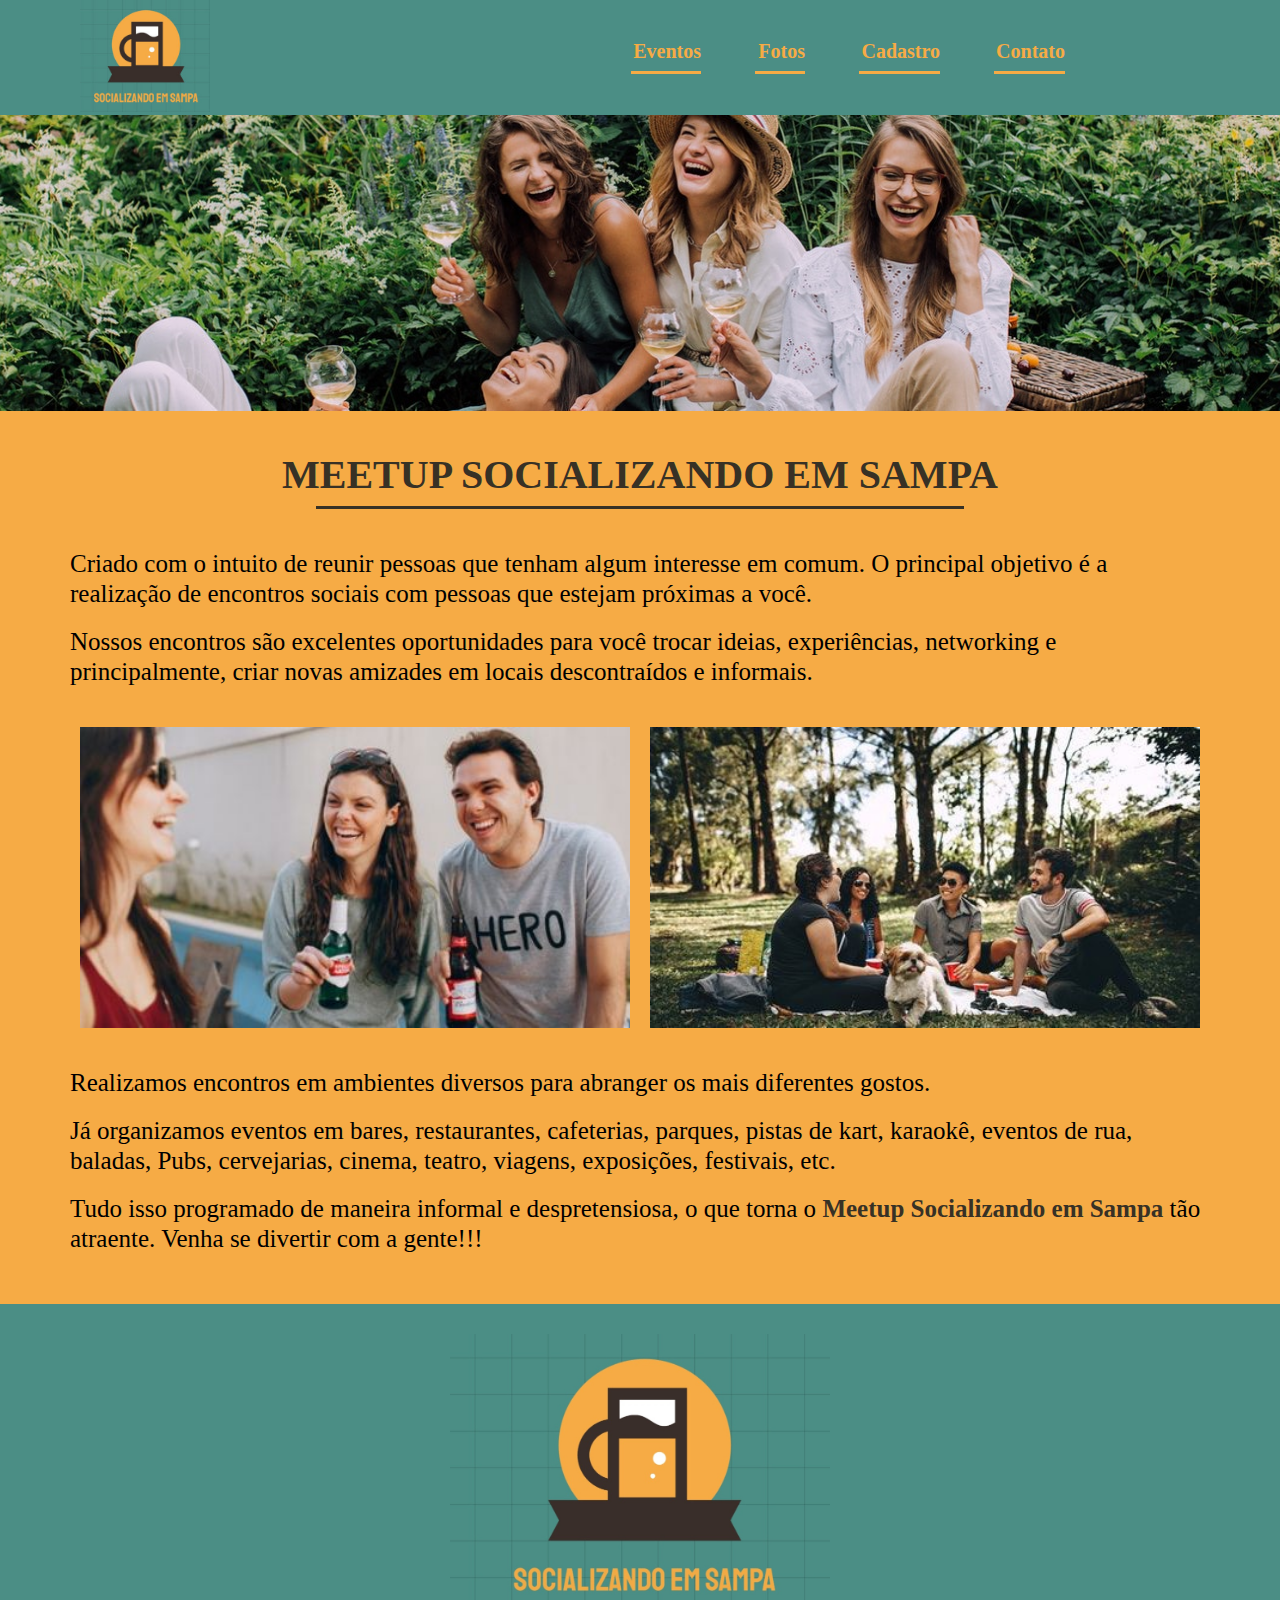
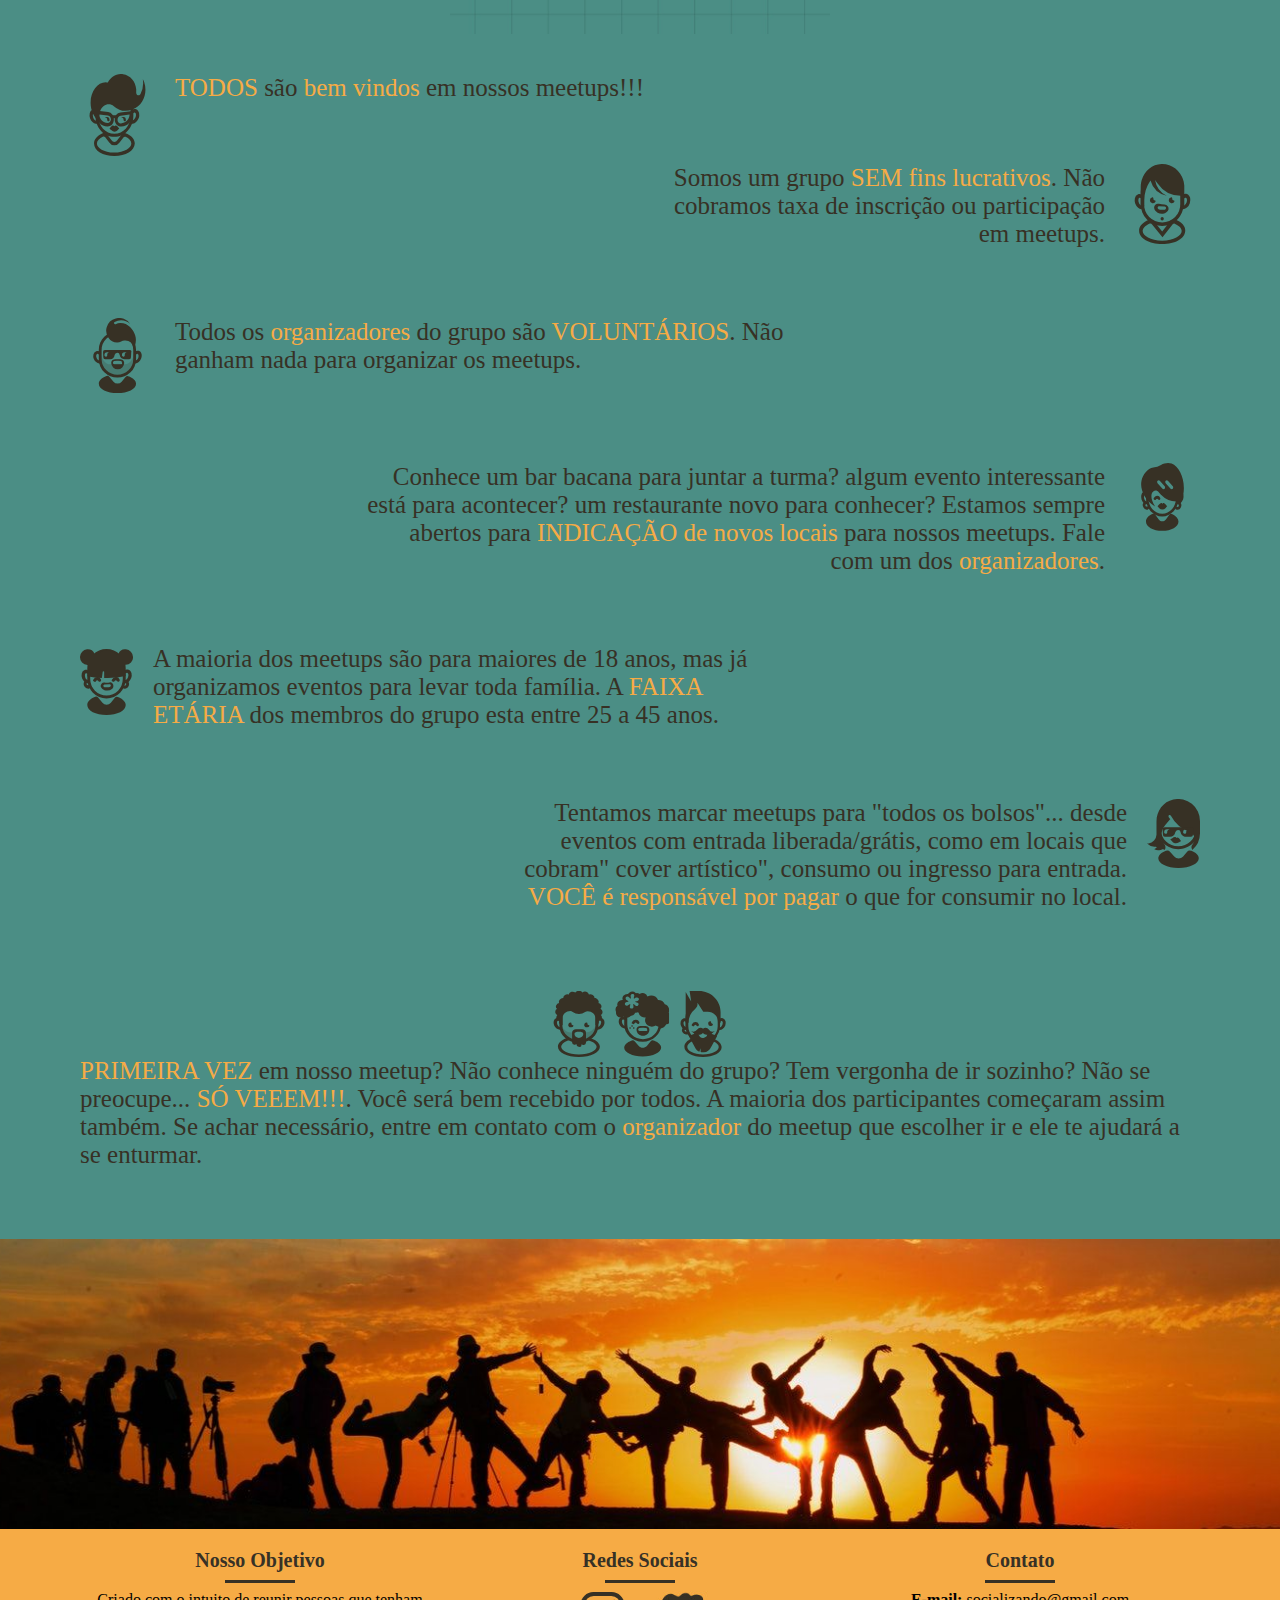
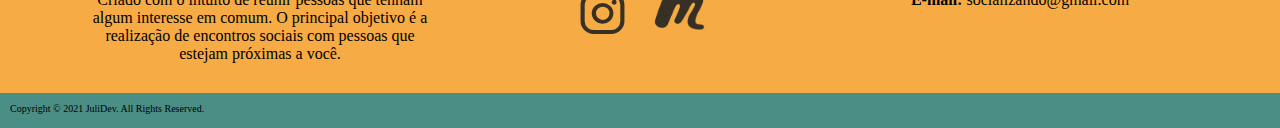
<file: index.html>
<!DOCTYPE html>
<html lang="pt-br">
<head>
    <meta charset="UTF-8">
    <meta http-equiv="X-UA-Compatible" content="IE=edge">
    <meta name="viewport" content="width=device-width, initial-scale=1.0">
    <meta name="description" content="Grupo social para novas amizades, encontros, passeios, novos amigos, networking e diversão em São Paulo para quem não tem companhia">
    <meta property="og:type" content="website"/>
    <meta property="og:title" content="Grupo social para novas amizades, encontros, passeios, networking e diversão em São Paulo."/>
    <meta property="og:description" content="Grupo social para novas amizades, encontros, passeios, networking e diversão em São Paulo."/>
    <meta property="og:url" content="https://julidevgithub.github.io/socializando/"/>
    <meta property="og:image" content="https://julidevgithub.github.io/socializando/img/logo-raw.jpg"/>
    <meta http-equiv="X-UA-Compatible" content="IE=edge">
    <meta name="viewport" content="width=device-width, initial-scale=1.0">

    <title>Meetup Socializando em Sampa</title>

    <link rel="shortcut icon" href="img/favicon.ico" type="image/x-icon">
    <link type="text/css" rel="stylesheet" href= "normalize.css">
    <link type="text/css" rel="stylesheet" href= "reset.css">    
    <link type="text/css" rel="stylesheet" href= "grid.css">
    <link type="text/css" rel="stylesheet" href= "style.css">
    <link type="text/css" rel="stylesheet" href= "responsivo.css"><!--vir por ultimo-->

    <script>document.documentElement.classList.add("js");</script> <!--JAVASCRIPT-->
</head>

<body>
<!--HEAD---->
    <header class="header"> <!--cabeçalho-->   
        <div class="container">            
            <img src="img/logosocial.svg" alt="logo socializando" class="logosocial grid-3">
            <nav class="menu grid-9">      
                <ul> 
                    <li><a href="eventos.html" class="headevento">Eventos</a></li>
                    <li><a href="fotos.html"class="headfotos">Fotos</a></li>
                    <li><a href="cadastro.html"class="headcadastro">Cadastro</a></li>
                    <li><a href="contato.html" class="headcontato">Contato</a></li>            
                </ul>    
            </nav>
        </div>
    </header> 

<!--INTRODUÇÃO FOTO 1-->
<section class="foto-introducao">
</section>

<!--INTRODUÇÃO-->
<main class="introducao">
<section class="container sobre">
        <h1 class="grid-12">MEETUP SOCIALIZANDO EM SAMPA</h1>
            <p>Criado com o intuito de reunir pessoas que tenham algum interesse em comum.
            O principal objetivo é a realização de encontros sociais com pessoas que estejam próximas a você.</p> <br>          
            <p>Nossos encontros são excelentes oportunidades para você trocar ideias, experiências, networking e principalmente, criar novas amizades em locais descontraídos e informais.</p>  
                <figure class="container fotos2e3" >
                <img src="img/img2.jpg" alt="foto2" class="grid-6">
                <img src="img/img3.jpg" alt="foto3" class="grid-6">
                </figure> 
            <p class="subir">Realizamos encontros em ambientes diversos para abranger os mais diferentes gostos.</p><br>
            <p>Já organizamos eventos em bares, restaurantes, cafeterias, parques, pistas de kart, karaokê, eventos de rua, baladas, Pubs, cervejarias, cinema, teatro, viagens, exposições, festivais, etc.</p> <br>
            <p class="final">Tudo isso programado de maneira informal e despretensiosa, o que torna o <span class="verde">Meetup Socializando em Sampa</span> tão atraente. Venha se divertir com a gente!!!</p>    
</section>
</main>

<!--INFORMAÇÕES-->
<section class="informacoes">

    <div class="container">
        <img src="img/logo-raw.jpg" alt="logo-grande" class="logo-grande">     
    </div>   

    <section class="container amigos"> 
        <div class="info nina1">
            <img src="img/nina1.svg" alt="nina1" class="grid-1 nina1ico">
            <p class= "grid-11"><span>TODOS</span> são <span>bem vindos</span> em nossos meetups!!!</p>
        </div>
        <div class="info nino1">
            <p class="grid-5">Somos um grupo <span>SEM fins lucrativos</span>. Não cobramos taxa de inscrição ou participação em meetups.</p>
            <img src="img/nino1.svg" alt="nino1" class="grid-1 nino1ico">
        </div>
        <div class="info nino2">
            <img src="img/nino2.svg" alt="nina1" class="grid-1 nino2ico">
            <p class= "grid-7">Todos os <span>organizadores</span> do grupo são<span> VOLUNTÁRIOS</span>. Não ganham nada para organizar os meetups.</p>
        </div>
        <div class="info nina2">
            <p class="grid-8">Conhece um bar bacana para juntar a turma? algum evento interessante está para acontecer? um restaurante novo para conhecer?  Estamos sempre abertos para <span>INDICAÇÃO de novos locais</span> para nossos meetups.  Fale com um dos <span>organizadores</span>.</p>
            <img src="img/nina2.svg" alt="nino1" class="grid-1 nina2ico">
        </div>
        <div class="info nina3">
            <img src="img/nina3.svg" alt="nina1" class="grid-1 nina3ico">
            <p class= "grid-7">A maioria dos meetups são para maiores de 18 anos, mas já organizamos eventos para levar toda família. A <span>FAIXA ETÁRIA</span> dos membros do grupo esta entre 25 a 45 anos.</p>
        </div>
        <div class="info nina4">
            <p class="grid-7">Tentamos marcar meetups para "todos os bolsos"... desde eventos com entrada liberada/grátis, como em locais que cobram" cover artístico", consumo ou ingresso para entrada. <span>VOCÊ é responsável por pagar</span> o que for consumir no local.</p>
            <img src="img/nina4.svg" alt="nino1" class="grid-1 nina4ico">
        </div>   
    </section>
</section>    

<section class="informacoes">
    <section class="container ">
        <div class="info grid-12 turma">
            <img src="img/group.svg" alt="nino1" class="groupico">
            <p><span>PRIMEIRA VEZ</span> em nosso meetup? Não conhece ninguém do grupo? Tem vergonha de ir sozinho? Não se preocupe... <span>SÓ VEEEM!!!</span>. Você será bem recebido por todos. A maioria dos participantes começaram assim também. 
            Se achar necessário, entre em contato com o <span>organizador</span> do meetup que escolher ir e ele te ajudará a se enturmar.</p>
        </div>
    </section>
</section>
 

<!--INTRODUÇÃO FOTO RODAPÉ-->
<section class="foto-rodape">
</section>

<!--FOOTER-->
<footer>
    <div class="footer">
        <div class="container">
            <div class="grid-4 objetivo" >    
                <h3>Nosso Objetivo</h3>
                <p>Criado com o intuito de reunir pessoas que tenham algum interesse em comum.
                O principal objetivo é a realização de encontros sociais com pessoas que estejam próximas a você. </p>
            </div>

            <div class="grid-4 redes">
                 <h3>Redes Sociais</h3>
                 <ul>
                    <li><a href="https://www.instagram.com/explore/tags/socializandoemsampa/" target="_blank"><img src="img/insta-ico.svg" alt="instagram" class="insta-ico"></a></li>
                    <li><a href="https://www.meetup.com/pt-BR/SocializandoEmSampa/" target="_blank"><img src="img/meetup-ico.jpg" alt="meetup" class="meet-ico"></a></li> 
                </ul>
            </div>

            <div class="grid-4 contato">
                <h3>Contato</h3>
                <p><b>E-mail:</b> socializando@gmail.com</p>
            </div>
        </div>
   </div>    
</footer>

    <div class="copyright ">
        <div>
            <p class="grid-16">Copyright © 2021 JuliDev. All Rights Reserved.</p>
        </div>
    </div>   

</body>
</html>
</file>
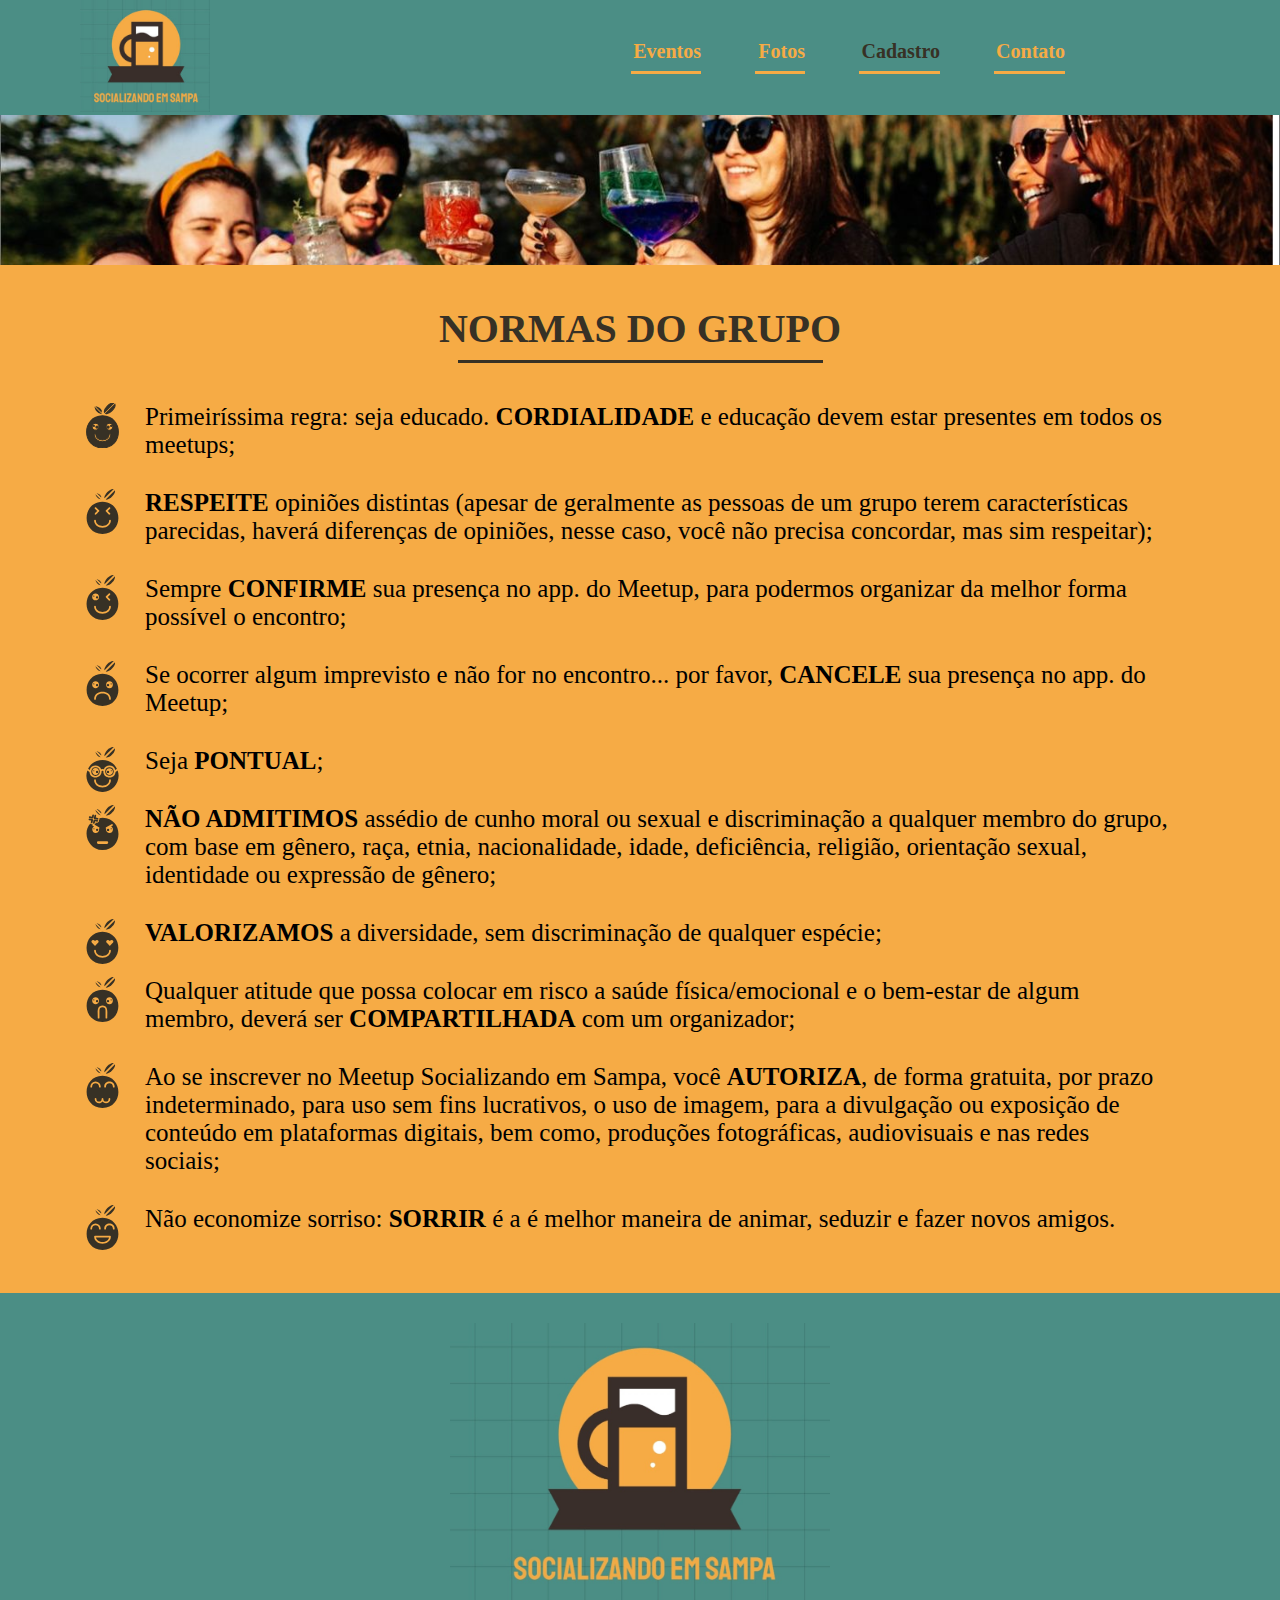
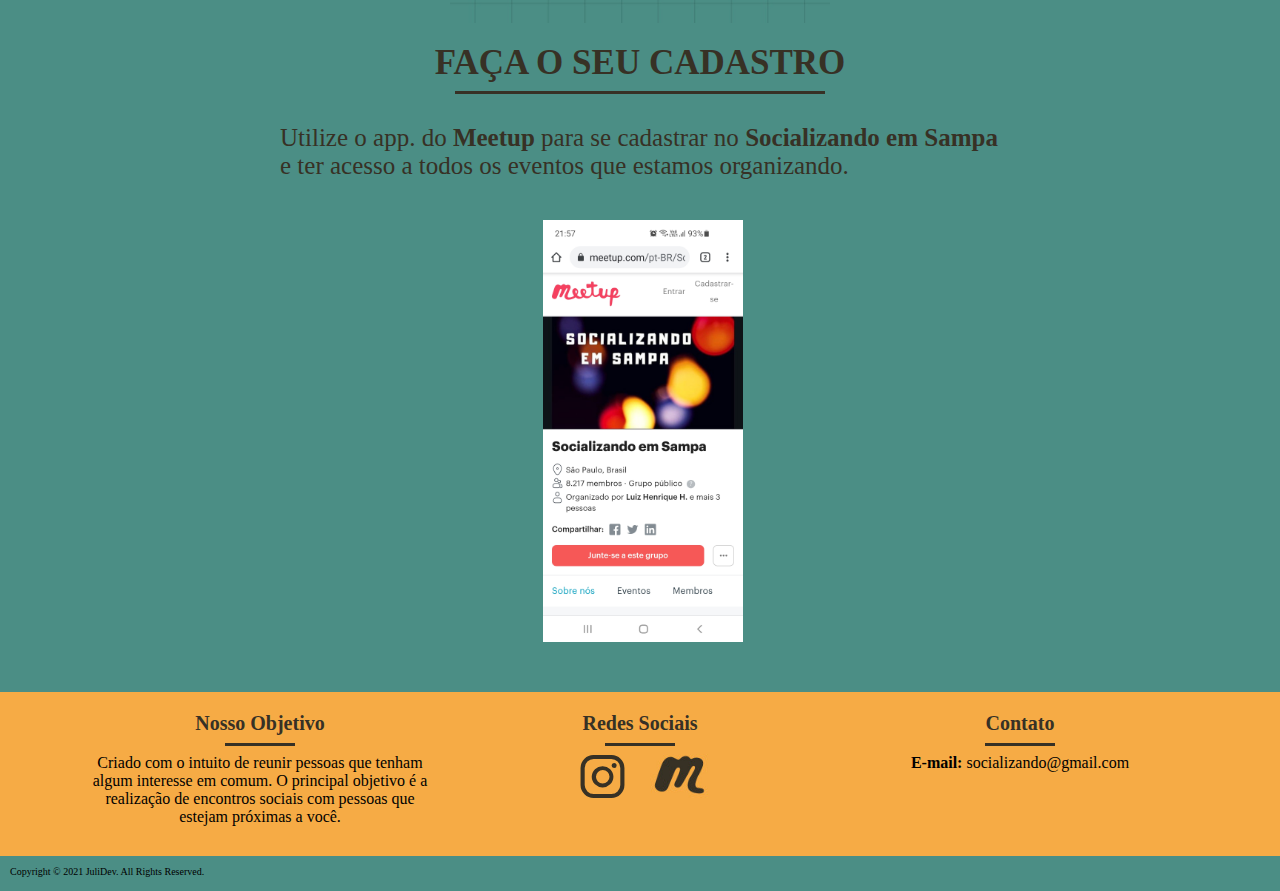
<file: cadastro.html>
<!DOCTYPE html>
<html lang="pt-br">
<head>
    <meta charset="UTF-8">
    <meta http-equiv="X-UA-Compatible" content="IE=edge">
    <meta name="viewport" content="width=device-width, initial-scale=1.0">
    <meta name="description" content="Grupo social para novas amizades, encontros, passeios, novos amigos, networking e diversão em São Paulo para quem não tem companhia">
    <meta property="og:type" content="website"/>
    <meta property="og:title" content="Grupo social para novas amizades, encontros, passeios, networking e diversão em São Paulo."/>
    <meta property="og:description" content="Grupo social para novas amizades, encontros, passeios, networking e diversão em São Paulo."/>
    <meta property="og:url" content="https://julidevgithub.github.io/socializando/"/>
    <meta property="og:image" content="https://julidevgithub.github.io/socializando/img/logo-raw.jpg"/>
    <meta http-equiv="X-UA-Compatible" content="IE=edge">
    <meta name="viewport" content="width=device-width, initial-scale=1.0">

    <title>Fotos: Meetup Socializando em Sampa</title>

    <link rel="shortcut icon" href="img/favicon.ico" type="image/x-icon">
    <link type="text/css" rel="stylesheet" href= "normalize.css">
    <link type="text/css" rel="stylesheet" href= "reset.css">    
    <link type="text/css" rel="stylesheet" href= "grid.css">
    <link type="text/css" rel="stylesheet" href= "style.css">
    <link type="text/css" rel="stylesheet" href= "style-cadastro.css">
    <link type="text/css" rel="stylesheet" href= "responsivo.css"><!--vir por ultimo-->

    <script>document.documentElement.classList.add("js");</script> <!--JAVASCRIPT-->
</head>
<body>
<!--HEAD---->
<header class="header"> <!--cabeçalho-->   
    <div class="container">  
        <a href="index.html">        
        <img src="img/logosocial.svg" alt="logo socializando" class="logosocial grid-3"></a>  
        <nav class="menu grid-9">      
            <ul> 
                <li><a href="eventos.html" class="headevento">Eventos</a></li>
                <li><a href="fotos.html" class="headfotos ">Fotos</a></li>
                <li><a href="cadastro.html"class="headcadastro menu-ativo">Cadastro</a></li>
                <li><a href="contato.html" class="headcontato">Contato</a></li>            
            </ul>    
        </nav>
    </div>
</header> 

<!--CADASTRO FOTO 1-->
<section class="cadastro-foto">
</section>

<section class="cadastro">

    <div class="container inicio-cadastro">
        <h1 class="grid-12 titulo-cadastro">NORMAS DO GRUPO</h1> 

        <div class="texto-cadastro">
        <img src="img/ora1.svg" alt="ora1" class="grid-1 ora1">
        <p class="grid-11">Primeiríssima regra: seja educado. <b>CORDIALIDADE</b> e educação devem estar presentes em todos os meetups;</p>
               
        <img src="img/ora2.svg" alt="ora2" class="grid-1 ora2">
        <p class="grid-11"><b>RESPEITE</b> opiniões distintas (apesar de geralmente as pessoas de um grupo terem características parecidas, haverá diferenças de opiniões, nesse caso, você não precisa concordar, mas sim respeitar);</p>

        <img src="img/ora3.svg" alt="ora3" class="grid-1 ora3">
        <p class="grid-11">Sempre <b>CONFIRME</b> sua presença no app. do Meetup, para podermos organizar da melhor forma possível o encontro;</p>

        <img src="img/ora4.svg" alt="ora4" class="grid-1 ora4">
        <p class="grid-11">Se ocorrer algum imprevisto e não for no encontro... por favor, <b>CANCELE</b> sua presença no app.  do Meetup;</p>
        
        <img src="img/ora5.svg" alt="ora5" class="grid-1 ora5">
        <p class="grid-11">Seja <b>PONTUAL</b>;</p>
        
        <img src="img/ora6.svg" alt="ora6" class="grid-1 ora6">
        <p class="grid-11"><b>NÃO ADMITIMOS</b> assédio de cunho moral ou sexual e discriminação a qualquer membro do grupo, com base em gênero, raça, etnia, nacionalidade, idade, deficiência, religião, orientação sexual, identidade ou expressão de gênero;</p>
        
        <img src="img/ora7.svg" alt="ora7" class="grid-1 ora7">
        <p class="grid-11"><b>VALORIZAMOS</b> a diversidade, sem discriminação de qualquer espécie;</p>
        
        <img src="img/ora8.svg" alt="ora8" class="grid-1 ora8">
        <p class="grid-11">Qualquer atitude que possa colocar em risco a saúde física/emocional e o bem-estar de algum membro, deverá ser <b>COMPARTILHADA</b> com um organizador;</p>
        
        <img src="img/ora9.svg" alt="ora9" class="grid-1 ora9">
        <p class="grid-11">Ao se inscrever no Meetup Socializando em Sampa, você <b>AUTORIZA</b>, de forma gratuita, por prazo indeterminado, para uso sem fins lucrativos, o uso de imagem, para a divulgação ou exposição de conteúdo em plataformas digitais, bem como, produções fotográficas, audiovisuais e nas redes sociais;</p>
        
        <img src="img/ora10.svg" alt="ora10" class="grid-1 ora10">
        <p class="grid-11">Não economize sorriso: <b>SORRIR</b> é a é melhor maneira de animar, seduzir e fazer novos amigos. </p>
        </div>
    </div>    
</section>   

<section class="verde-cadastro">
    <div class="container ">
        <div class="grid-12">
            <img src="img/logo-raw.jpg" alt="logo-grande" class="logo-grande">  
            <h2>FAÇA O SEU CADASTRO</h2>
        </div>

        <div class="cad-meetup">
            <p class="grid-12">Utilize o app. do <b>Meetup</b> para se cadastrar  no <b>Socializando em Sampa</b> e ter acesso a todos os eventos que estamos organizando.</p>
            <a class="grid-3" href="https://www.meetup.com/pt-BR/SocializandoEmSampa/" target="_blank"><img src="img/cadmeet.jpg" alt="telacadastro"></a>
        </div>      
    </div>
</section>

<!--FOOTER-->
<footer>
    <div class="footer">
        <div class="container">
            <div class="grid-4 objetivo" >    
                <h3>Nosso Objetivo</h3>
                <p>Criado com o intuito de reunir pessoas que tenham algum interesse em comum.
                O principal objetivo é a realização de encontros sociais com pessoas que estejam próximas a você. </p>
            </div>

            <div class="grid-4 redes">
                 <h3>Redes Sociais</h3>
                 <ul>
                    <li><a href="https://www.instagram.com/explore/tags/socializandoemsampa/" target="_blank"><img src="img/insta-ico.svg" alt="instagram" class="insta-ico"></a></li>
                    <li><a href="https://www.meetup.com/pt-BR/SocializandoEmSampa/" target="_blank"><img src="img/meetup-ico.jpg" alt="meetup" class="meet-ico"></a></li> 
                </ul>
            </div>

            <div class="grid-4 contato">
                <h3>Contato</h3>
                <p><b>E-mail:</b> socializando@gmail.com</p>
            </div>
        </div>
   </div>    
</footer>

    <div class="copyright ">
        <div>
            <p class="grid-16">Copyright © 2021 JuliDev. All Rights Reserved.</p>
        </div>
    </div>   


</body>
</html>
</file>
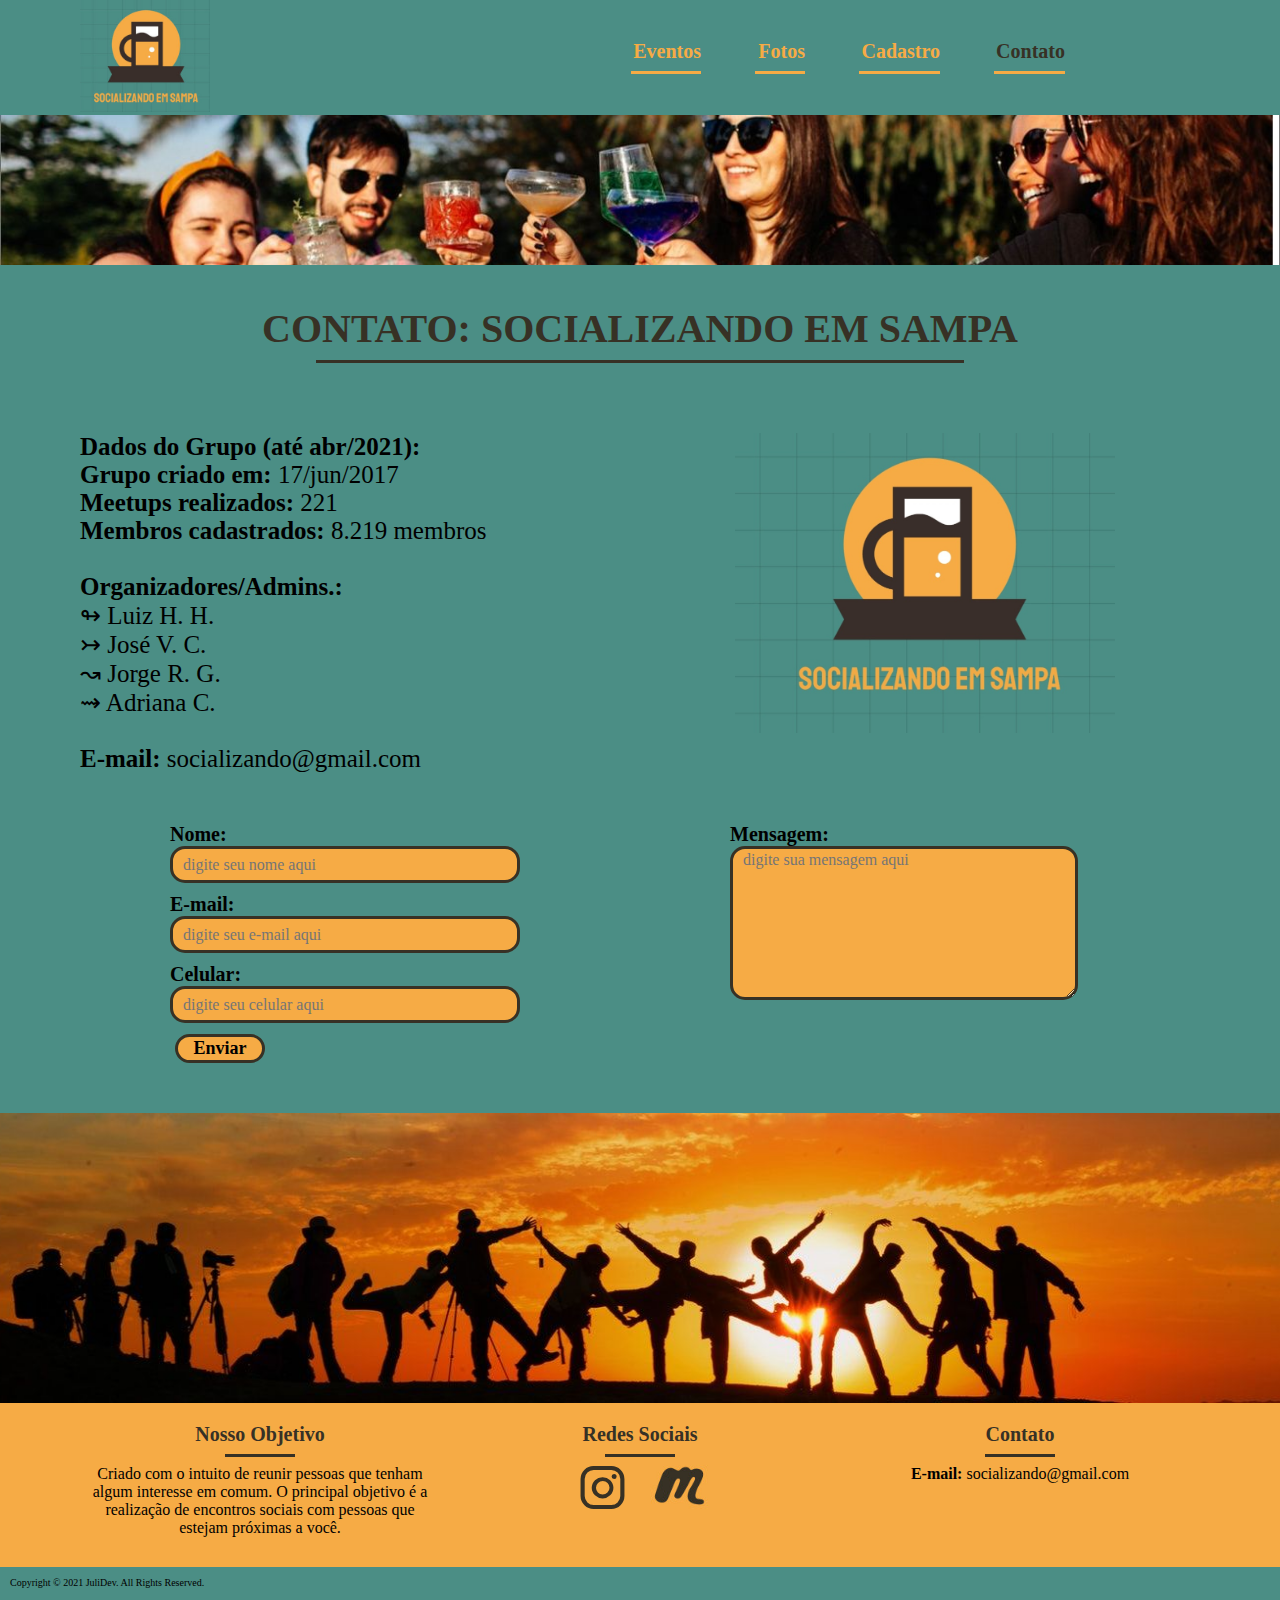
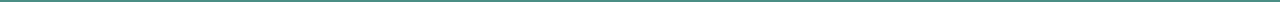
<file: contato.html>
<!DOCTYPE html>
<html lang="pt-br">
<head>
    <meta charset="UTF-8">
    <meta http-equiv="X-UA-Compatible" content="IE=edge">
    <meta name="viewport" content="width=device-width, initial-scale=1.0">
    <meta name="description" content="Grupo social para novas amizades, encontros, passeios, novos amigos, networking e diversão em São Paulo para quem não tem companhia">
    <meta property="og:type" content="website"/>
    <meta property="og:title" content="Grupo social para novas amizades, encontros, passeios, networking e diversão em São Paulo."/>
    <meta property="og:description" content="Grupo social para novas amizades, encontros, passeios, networking e diversão em São Paulo."/>
    <meta property="og:url" content="https://julidevgithub.github.io/socializando/"/>
    <meta property="og:image" content="https://julidevgithub.github.io/socializando/img/logo-raw.jpg"/>
    <meta http-equiv="X-UA-Compatible" content="IE=edge">
    <meta name="viewport" content="width=device-width, initial-scale=1.0">

    <title>Fotos: Meetup Socializando em Sampa</title>

    <link rel="shortcut icon" href="img/favicon.ico" type="image/x-icon">
    <link type="text/css" rel="stylesheet" href= "normalize.css">
    <link type="text/css" rel="stylesheet" href= "reset.css">    
    <link type="text/css" rel="stylesheet" href= "grid.css">
    <link type="text/css" rel="stylesheet" href= "style.css">
    <link type="text/css" rel="stylesheet" href= "style-contato.css">
    <link type="text/css" rel="stylesheet" href= "responsivo.css"><!--vir por ultimo-->

    <script>document.documentElement.classList.add("js");</script> <!--JAVASCRIPT-->
</head>
<body>
<!--HEAD---->
<header class="header"> <!--cabeçalho-->   
    <div class="container">  
        <a href="index.html">        
        <img src="img/logosocial.svg" alt="logo socializando" class="logosocial grid-3"></a>  
        <nav class="menu grid-9">      
            <ul> 
                <li><a href="eventos.html" class="headevento">Eventos</a></li>
                <li><a href="fotos.html" class="headfotos">Fotos</a></li>
                <li><a href="cadastro.html"class="headcadastro">Cadastro</a></li>
                <li><a href="contato.html" class="headcontato menu-ativo">Contato</a></li>            
            </ul>    
        </nav>
    </div>
</header> 

<!--CONTATO FOTO 1-->
<section class="contato-foto">
</section>

<section class="contato-inicio">
    <div class="container inicio-contato">
        <h1 class="grid-12 titulo-cadastro">CONTATO: SOCIALIZANDO EM SAMPA</h1> 

       <div class="grid-6 texto-contato">
            <ul>   
                <li><b>Dados do Grupo (até abr/2021):</b></li>
                <li><b>Grupo criado em:</b> 17/jun/2017</li>
                <li><b>Meetups realizados:</b> 221</li>
                <li><b>Membros cadastrados:</b> 8.219 membros</li><br>
                <li><b>Organizadores/Admins.:</b></li>
                <li>↬ Luiz H. H.</li>
                <li>↣ José V. C.</li>
                <li>↝ Jorge R. G.</li>
                <li>⇝ Adriana C.</li> <br>
                <li><b>E-mail:</b> socializando@gmail.com</li>   
            </ul>
        </div> 

        <div class="grid-6">
            <img src="img/logo-raw.jpg" alt="logo-grande" class="logo-grande">   
        </div>
    </div>

    <div class="container">
        <form method="post" action="receber-dados" class="grid-12 cad">

            <div class="formulario" >
                <div class="grid-6">
                <label for="nome">Nome:</label>
                <input type="text" name="nome" placeholder="digite seu nome aqui">

                <label for="email">E-mail:</label>
                <input type="email" name="e-mail" placeholder="digite seu e-mail aqui">

                <label for="telefone">Celular:</label>
                <input type="tel" name="celular" placeholder="digite seu celular aqui">                
                </div>

                <div class="mensagem">
                <label for="mensagem">Mensagem:</label>
                <textarea name="area-mensagem" id="texto-mensagem" cols="35" rows="8" placeholder="digite sua mensagem aqui"></textarea>
                </div>

                
                <button type="submit" id="enviar" name="enviar">Enviar</button>
                


            </div> 

        </form>

    </div>

</section>

<!--CONTATO FOTO RODAPÉ-->
<section class="contato-rodape">
</section>

<!--FOOTER-->
<footer>
    <div class="footer">
        <div class="container">
            <div class="grid-4 objetivo" >    
                <h3>Nosso Objetivo</h3>
                <p>Criado com o intuito de reunir pessoas que tenham algum interesse em comum.
                O principal objetivo é a realização de encontros sociais com pessoas que estejam próximas a você. </p>
            </div>

            <div class="grid-4 redes">
                 <h3>Redes Sociais</h3>
                 <ul>
                    <li><a href="https://www.instagram.com/explore/tags/socializandoemsampa/" target="_blank"><img src="img/insta-ico.svg" alt="instagram" class="insta-ico"></a></li>
                    <li><a href="https://www.meetup.com/pt-BR/SocializandoEmSampa/" target="_blank"><img src="img/meetup-ico.jpg" alt="meetup" class="meet-ico"></a></li> 
                </ul>
            </div>

            <div class="grid-4 contato">
                <h3>Contato</h3>
                <p><b>E-mail:</b> socializando@gmail.com</p>
            </div>
        </div>
   </div>    
</footer>

    <div class="copyright ">
        <div>
            <p class="grid-16">Copyright © 2021 JuliDev. All Rights Reserved.</p>
        </div>
    </div>   


</body>
</html>
</file>
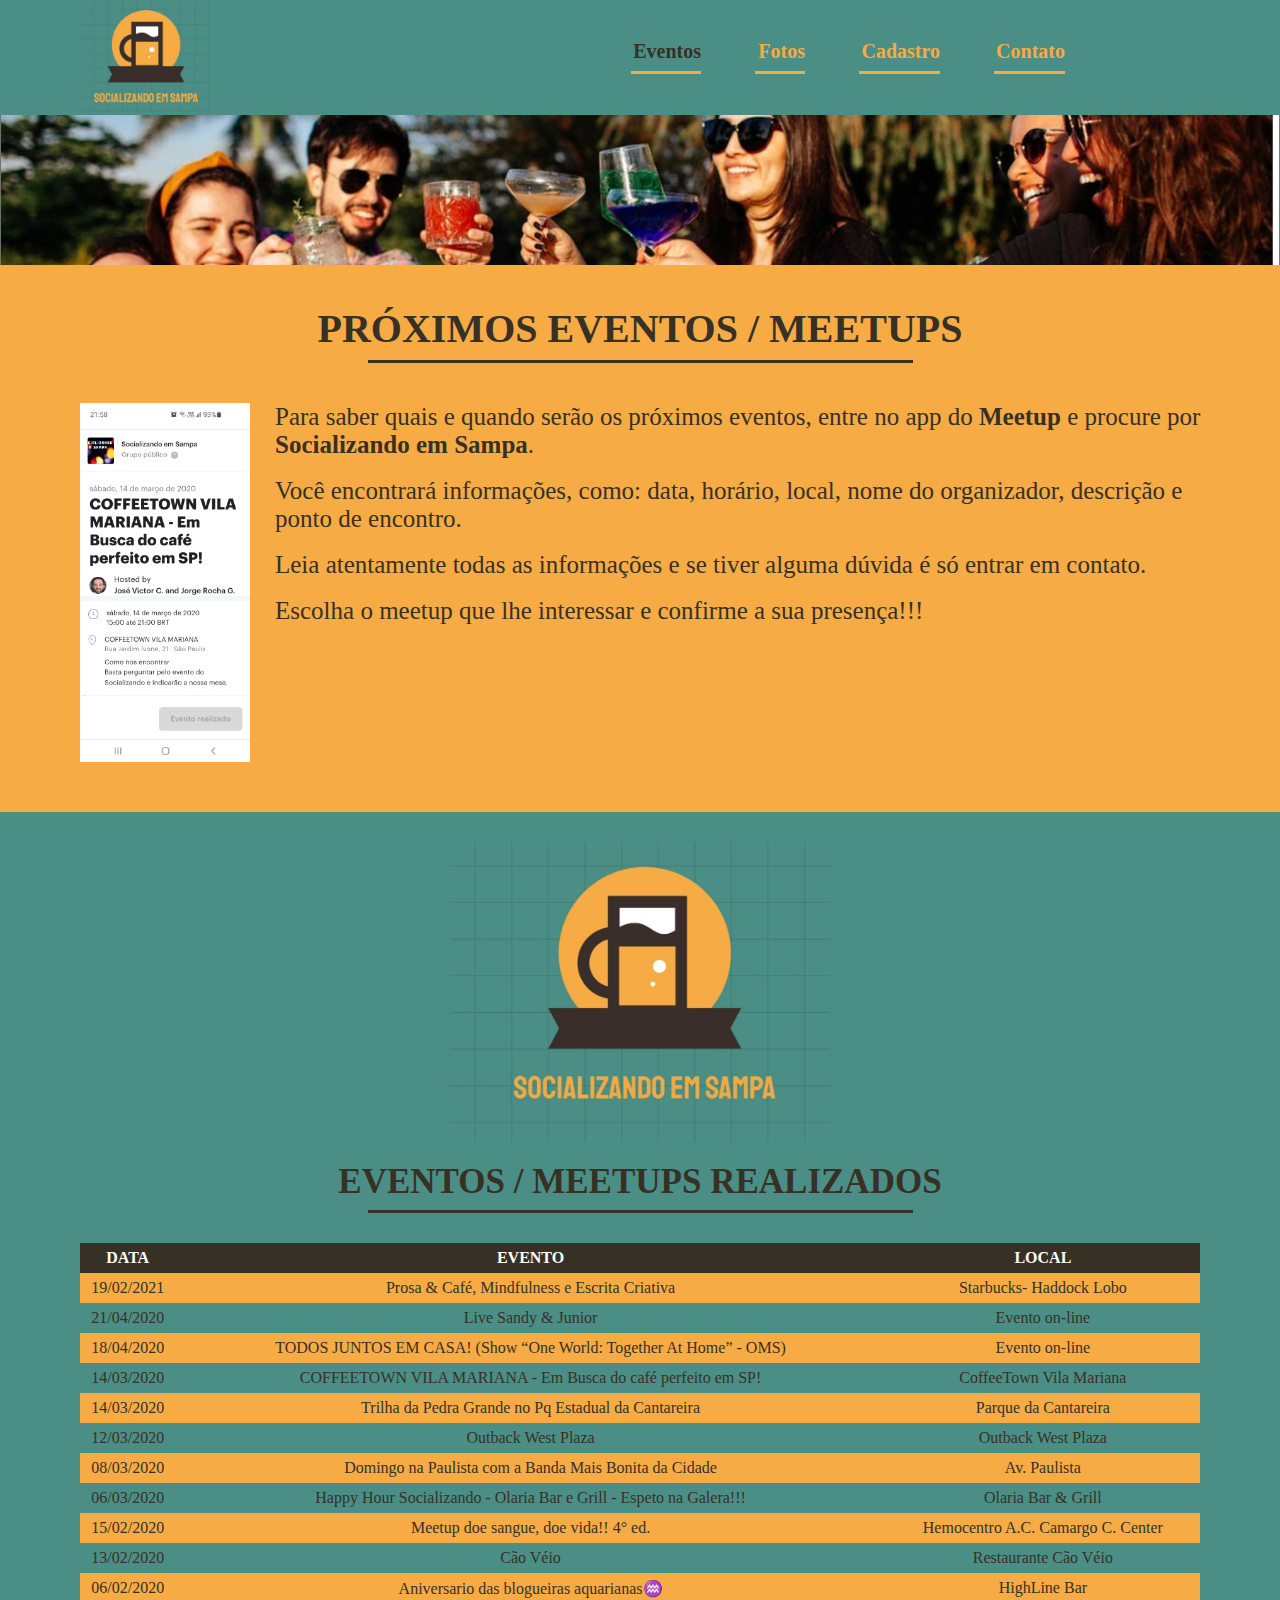
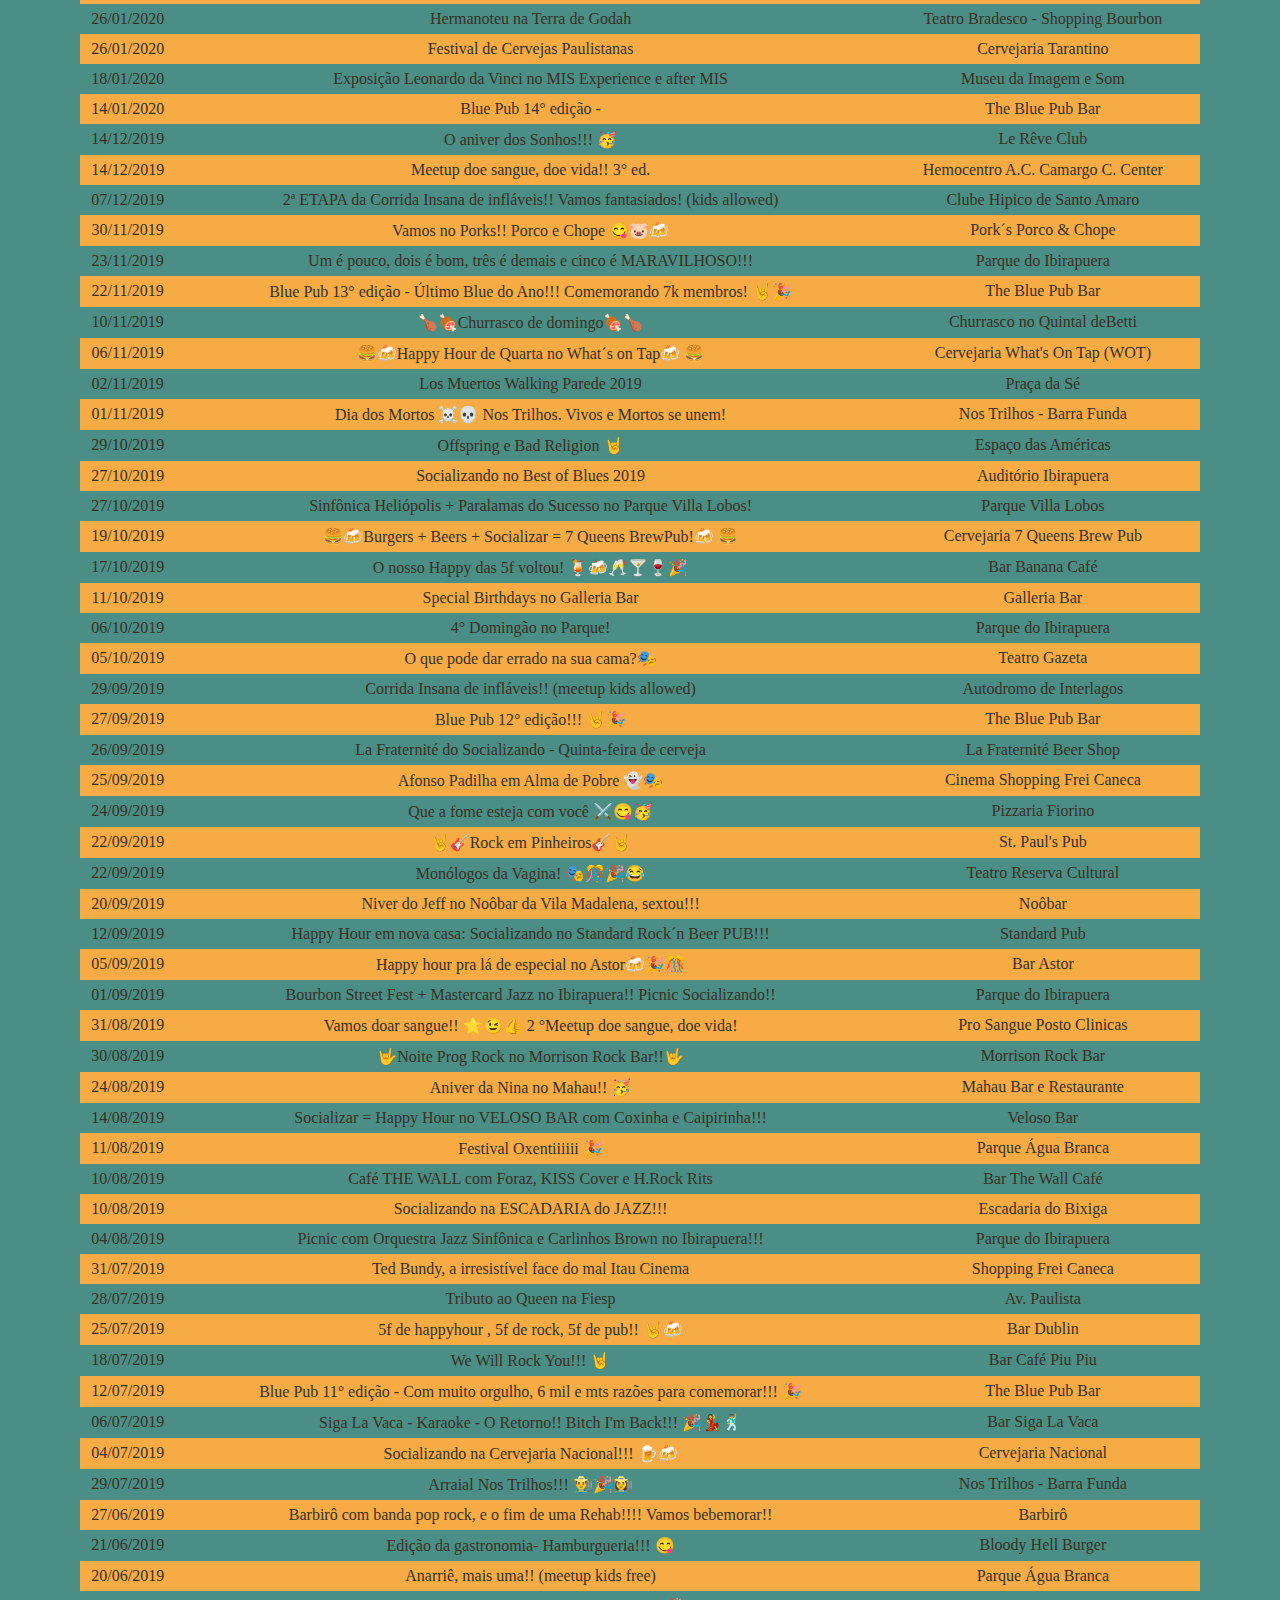
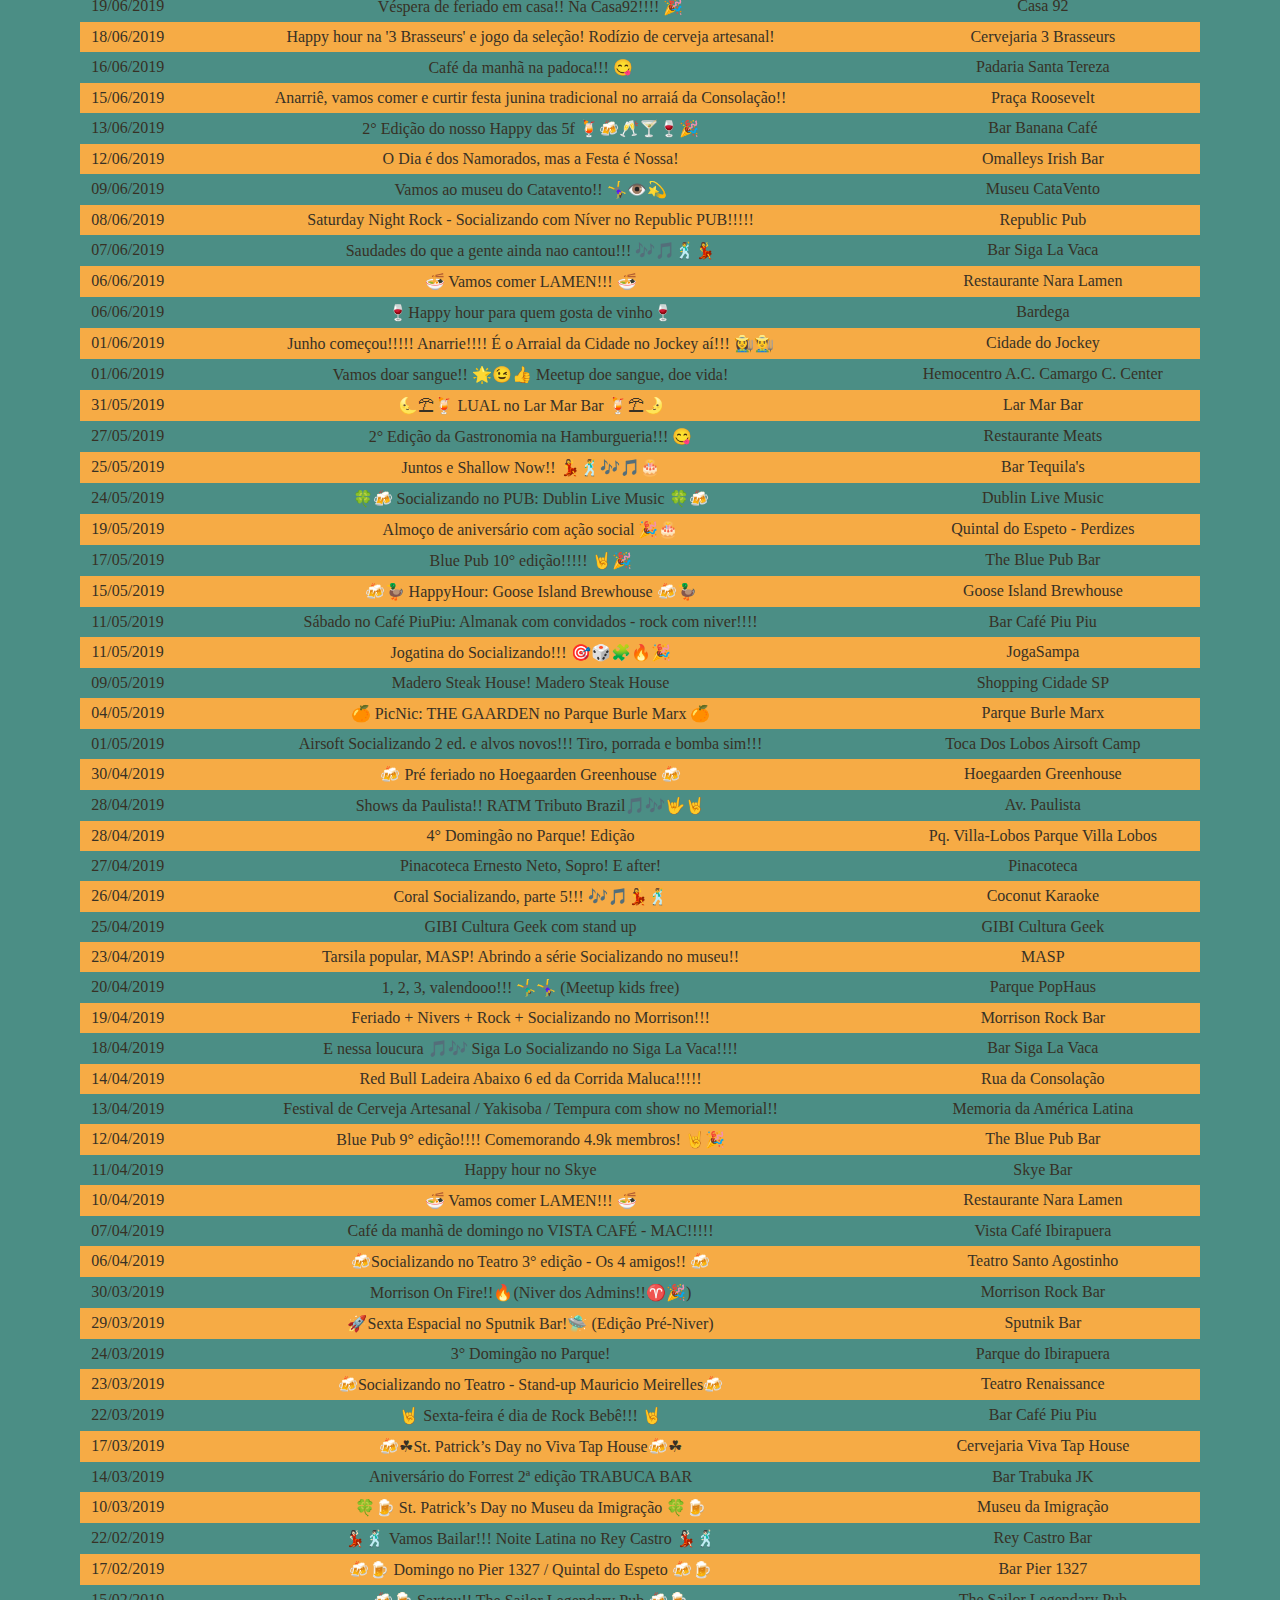
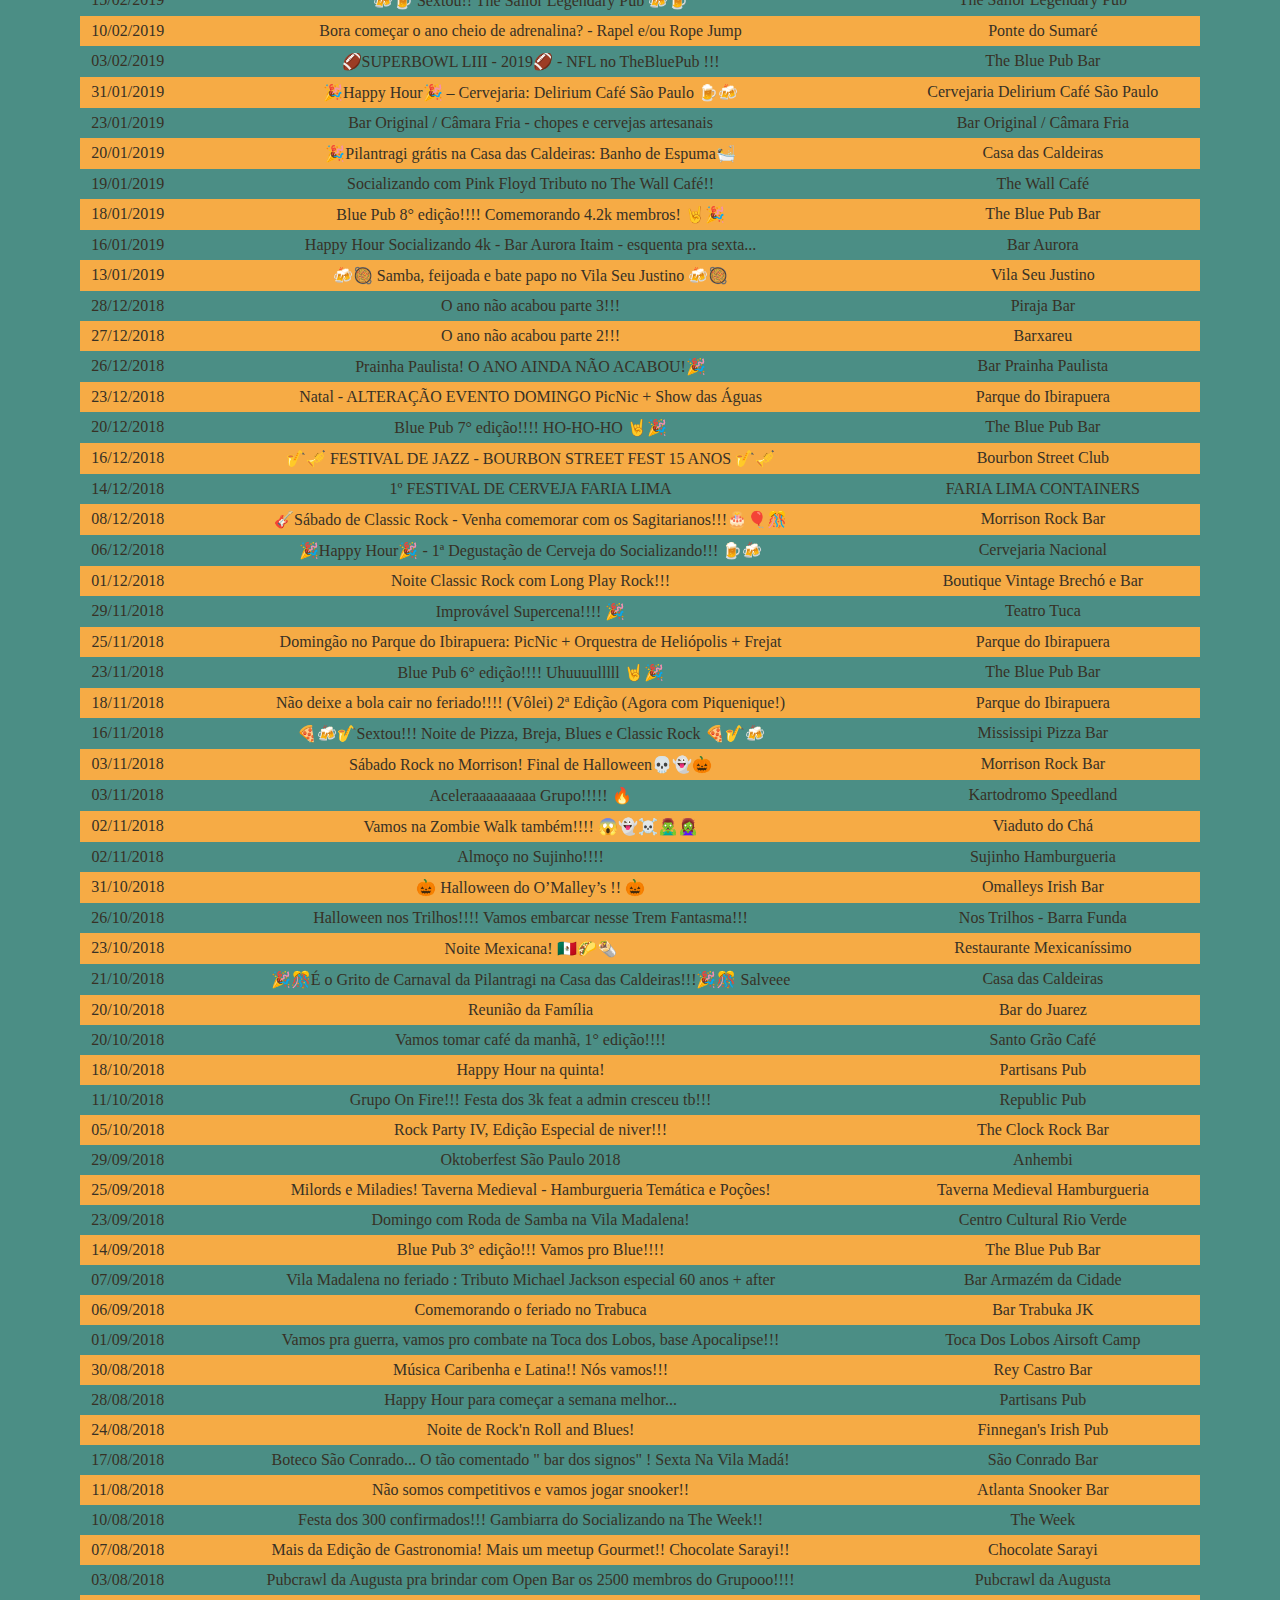
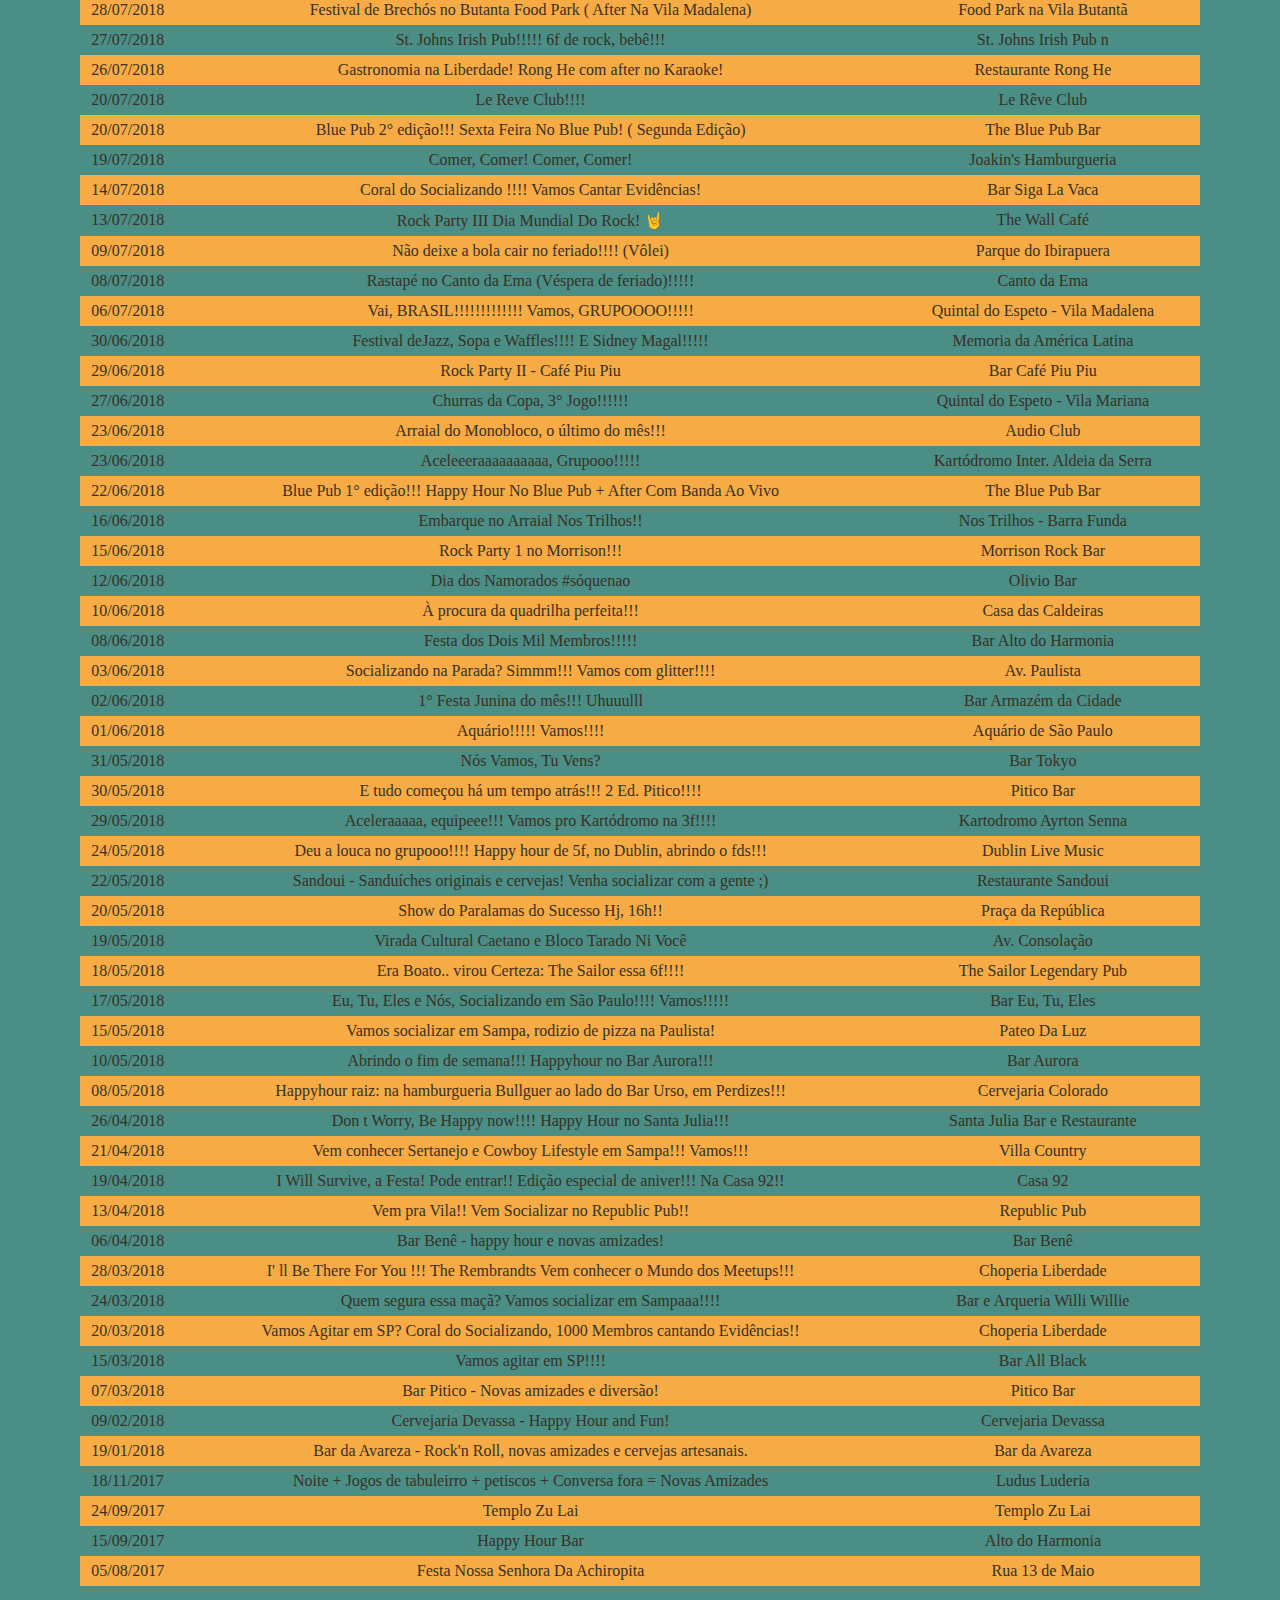
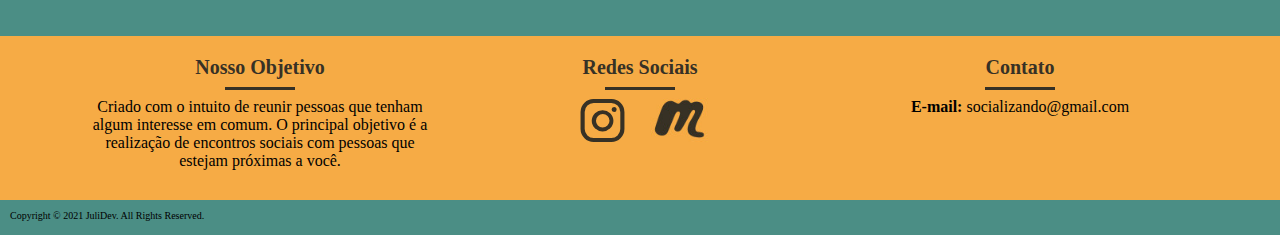
<file: eventos.html>
<!DOCTYPE html>
<html lang="pt-br">
<head>
    <meta charset="UTF-8">
    <meta http-equiv="X-UA-Compatible" content="IE=edge">
    <meta name="viewport" content="width=device-width, initial-scale=1.0">
    <meta name="description" content="Grupo social para novas amizades, encontros, passeios, novos amigos, networking e diversão em São Paulo para quem não tem companhia">
    <meta property="og:type" content="website"/>
    <meta property="og:title" content="Grupo social para novas amizades, encontros, passeios, networking e diversão em São Paulo."/>
    <meta property="og:description" content="Grupo social para novas amizades, encontros, passeios, networking e diversão em São Paulo."/>
    <meta property="og:url" content="https://julidevgithub.github.io/socializando/"/>
    <meta property="og:image" content="https://julidevgithub.github.io/socializando/img/logo-raw.jpg"/>
    <meta http-equiv="X-UA-Compatible" content="IE=edge">
    <meta name="viewport" content="width=device-width, initial-scale=1.0">

    <title>Eventos: Meetup Socializando em Sampa</title>

    <link rel="shortcut icon" href="img/favicon.ico" type="image/x-icon">
    <link type="text/css" rel="stylesheet" href= "normalize.css">
    <link type="text/css" rel="stylesheet" href= "reset.css">    
    <link type="text/css" rel="stylesheet" href= "grid.css">
    <link type="text/css" rel="stylesheet" href= "style.css">
    <link type="text/css" rel="stylesheet" href= "style-evento.css">
    <link type="text/css" rel="stylesheet" href= "responsivo.css"><!--vir por ultimo-->

    <script>document.documentElement.classList.add("js");</script> <!--JAVASCRIPT-->
</head>
<body>
<!--HEAD---->
<header class="header"> <!--cabeçalho-->   
    <div class="container">  
        <a href="index.html">        
        <img src="img/logosocial.svg" alt="logo socializando" class="logosocial grid-3"></a>  
        <nav class="menu grid-9">      
            <ul> 
                <li><a href="eventos.html" class="headevento menu-ativo">Eventos</a></li>
                <li><a href="fotos.html" class="headfotos">Fotos</a></li>
                <li><a href="cadastro.html"class="headcadastro">Cadastro</a></li>
                <li><a href="contato.html" class="headcontato">Contato</a></li>            
            </ul>    
        </nav>
    </div>
</header> 

<!--EVENTO FOTO 1-->
<section class="evento-01">
</section>

<!--TITULO EVENTOS-->
<section class="eventos">
    <div class="container inicio-evento">
        <h1 class="grid-12 titulo-evento">PRÓXIMOS EVENTOS / MEETUPS</h1> 
    </div>

    <div class="container texto-evento">
        <div class="confirme">
            <a href="https://www.meetup.com/pt-BR/SocializandoEmSampa/events/" target="_blank"><img src="img/coffeemeet.jpg" alt="coffee" class="grid-4 cafe"></a>

            <p>Para saber quais e quando serão os próximos eventos, entre no app do <span class="verde">Meetup</span> e procure por <span class="verde">Socializando em Sampa</span>.</p> <br>
            <p>Você encontrará informações, como: data, horário, local, nome do organizador, descrição e ponto de encontro.</p> <br>
            <p>Leia atentamente todas as informações e se tiver alguma dúvida é só entrar em contato.</p><br>
            <p class="final">Escolha o meetup que lhe interessar e confirme a sua presença!!!</p>
        </div>
    </div>
</section>

<!--TABELA EVENTOS-->
<section class="tabela">
<div class="container">
<div class="grid-12">
    <img src="img/logo-raw.jpg" alt="logo-grande" class="logo-grande">
    <h2>EVENTOS / MEETUPS REALIZADOS</h2>
  <table class="rTable">
        <thead>
        <tr>
            <th>Data</th>
            <th>Evento</th>
            <th>Local</th>
        </tr>
        </thead>

        <tbody>
            <tr>
            <td>19/02/2021</td>
            <td>Prosa & Café, Mindfulness e Escrita Criativa</td>
            <td>Starbucks- Haddock Lobo</td>
            </tr>
            <tr>
            <td>21/04/2020</td>
            <td>Live Sandy & Junior</td>
            <td>Evento on-line</td>
            </tr>
            <tr>
            <td>18/04/2020</td>
            <td>TODOS JUNTOS EM CASA! (Show “One World: Together At Home” - OMS)</td>
            <td>Evento on-line</td>
            </tr>
            <tr>
            <td>14/03/2020</td>
            <td>COFFEETOWN VILA MARIANA - Em Busca do café perfeito em SP!</td>
            <td>CoffeeTown Vila Mariana</td>
            </tr>
            <tr>
            <td>14/03/2020</td>
            <td>Trilha da Pedra Grande no Pq Estadual da Cantareira</td>
            <td>Parque da Cantareira</td>              
            </tr>
            <tr>
            <td>12/03/2020</td>
            <td>Outback West Plaza</td>
            <td>Outback West Plaza</td>
            </tr>
            <tr>
            <td>08/03/2020</td>
            <td>Domingo na Paulista com a Banda Mais Bonita da Cidade</td>
            <td>Av. Paulista</td>
            </tr>
            <tr>
            <td>06/03/2020</td>
            <td>Happy Hour Socializando - Olaria Bar e Grill - Espeto na Galera!!!</td>
            <td>Olaria Bar & Grill</td>
            </tr>
            <tr>
            <td>15/02/2020</td>
            <td>Meetup doe sangue, doe vida!! 4° ed.</td>
            <td>Hemocentro A.C. Camargo C. Center</td>
            </tr>
            <tr>
            <td>13/02/2020</td>
            <td>Cão Véio</td>
            <td>Restaurante Cão Véio</td>
            </tr>
            <tr>
            <td>06/02/2020</td>
            <td>Aniversario das blogueiras aquarianas♒</td>
            <td>HighLine Bar</td>
            </tr>
            <tr>
            <td>26/01/2020</td>
            <td>Hermanoteu na Terra de Godah</td>
            <td>Teatro Bradesco - Shopping Bourbon</td>
            </tr>
            <tr>
            <td>26/01/2020</td>
            <td>Festival de Cervejas Paulistanas</td>
            <td>Cervejaria Tarantino</td>
            </tr>
            <tr>
            <td>18/01/2020</td>
            <td>Exposição Leonardo da Vinci no MIS Experience e after	MIS</td>
            <td>Museu da Imagem e Som</td>
            </tr>
            <tr>
            <td>14/01/2020</td>
            <td>Blue Pub 14° edição -</td>
            <td>The Blue Pub Bar</td>
            </tr>
            <tr>
            <td>14/12/2019</td>
            <td>O aniver dos Sonhos!!! 🥳</td>
            <td>Le Rêve Club</td>
            </tr>
            <tr>
            <td>14/12/2019</td>
            <td>Meetup doe sangue, doe vida!! 3° ed.</td>
            <td>Hemocentro A.C. Camargo C. Center</td>
            </tr>
            <tr>
            <td>07/12/2019</td>
            <td>2ª ETAPA da Corrida Insana de infláveis!! Vamos fantasiados! (kids allowed)</td>
            <td>Clube Hipico de Santo Amaro</td>
            </tr>
            <tr>
            <td>30/11/2019</td>
            <td>Vamos no Porks!! Porco e Chope 😋🐷🍻</td>
            <td>Pork´s Porco & Chope</td>
            </tr>
            <tr>
            <td>23/11/2019</td>
            <td>Um é pouco, dois é bom, três é demais e cinco é MARAVILHOSO!!!</td>
            <td>Parque do Ibirapuera</td>
            </tr>
            <tr>
            <td>22/11/2019</td>
            <td>Blue Pub 13° edição - Último Blue do Ano!!! Comemorando 7k membros! 🤘🎉</td>
            <td>The Blue Pub Bar</td>
            </tr>
            <tr>
            <td>10/11/2019</td>
            <td>🍗🍖Churrasco de domingo🍖🍗</td>
            <td>Churrasco no Quintal deBetti</td>
            </tr>
            <tr>
            <td>06/11/2019</td>
            <td>🍔🍻Happy Hour de Quarta no What´s on Tap🍻 🍔</td>
            <td>Cervejaria What's On Tap (WOT)</td>
            </tr>
            <tr>
            <td>02/11/2019</td>
            <td>Los Muertos Walking Parede 2019</td>
            <td>Praça da Sé</td>
            </tr>
            <tr>
            <td>01/11/2019</td>
            <td>Dia dos Mortos ☠️💀 Nos Trilhos. Vivos e Mortos se unem!</td>
            <td>Nos Trilhos - Barra Funda</td>
            </tr>
            <tr>
            <td>29/10/2019</td>
            <td>Offspring e Bad Religion 🤘</td>
            <td>Espaço das Américas</td>
            </tr>
            <tr>
            <td>27/10/2019</td>
            <td>Socializando no Best of Blues 2019</td>
            <td>Auditório Ibirapuera</td>
            </tr>
            <tr>
            <td>27/10/2019</td>
            <td>Sinfônica Heliópolis + Paralamas do Sucesso no Parque Villa Lobos!</td>
            <td>Parque Villa Lobos</td>
            </tr>
            <tr>
            <td>19/10/2019</td>
            <td>🍔🍻Burgers + Beers + Socializar = 7 Queens BrewPub!🍻 🍔</td>
            <td>Cervejaria 7 Queens Brew Pub</td>
            </tr>
            <tr>
            <td>17/10/2019</td>
            <td>O nosso Happy das 5f voltou! 🍹🍻🥂🍸🍷🎉</td>
            <td>Bar Banana Café</td>
            </tr>
            <tr>
            <td>11/10/2019</td>
            <td>Special Birthdays no Galleria Bar</td>
            <td>Galleria Bar</td>
            </tr>
            <tr>
            <td>06/10/2019</td>
            <td>4° Domingão no Parque!</td>
            <td>Parque do Ibirapuera</td>
            </tr>
            <tr>
            <td>05/10/2019</td>
            <td>O que pode dar errado na sua cama?🎭</td>
            <td>Teatro Gazeta</td>
            </tr>
            <tr>
            <td>29/09/2019</td>
            <td>Corrida Insana de infláveis!! (meetup kids allowed)</td>
            <td>Autodromo de Interlagos</td>
            </tr>
            <tr>
            <td>27/09/2019</td>
            <td>Blue Pub 12° edição!!! 🤘🎉</td>
            <td>The Blue Pub Bar</td>
            </tr>
            <tr>
            <td>26/09/2019</td>
            <td>La Fraternité do Socializando - Quinta-feira de cerveja</td>
            <td>La Fraternité Beer Shop</td>
            </tr>
            <tr>
            <td>25/09/2019</td>
            <td>Afonso Padilha em Alma de Pobre 👻🎭</td>
            <td>Cinema Shopping Frei Caneca</td>
            </tr>
            <tr>
            <td>24/09/2019</td>
            <td>Que a fome esteja com você ⚔️😋🥳</td>
            <td>Pizzaria Fiorino</td>
            </tr>
            <tr>
            <td>22/09/2019</td>
            <td>🤘🎸Rock em Pinheiros🎸🤘</td>
            <td>St. Paul's Pub</td>
            </tr>
            <tr>
            <td>22/09/2019</td>
            <td>Monólogos da Vagina! 🎭🎊🎉😂</td>
            <td>Teatro Reserva Cultural</td>
            </tr>
            <tr>
            <td>20/09/2019</td>
            <td>Niver do Jeff no Noôbar da Vila Madalena, sextou!!!</td>
            <td>Noôbar</td>
            </tr>
            <tr>
            <td>12/09/2019</td>
            <td>Happy Hour em nova casa: Socializando no Standard Rock´n Beer PUB!!!</td>
            <td>Standard Pub</td>
            </tr>
            <tr>
            <td>05/09/2019</td>
            <td>Happy hour pra lá de especial no Astor🍻🎉🎊</td>
            <td>Bar Astor</td>
            </tr>
            <tr>
            <td>01/09/2019</td>
            <td>Bourbon Street Fest + Mastercard Jazz no Ibirapuera!! Picnic Socializando!!</td>
            <td>Parque do Ibirapuera</td>
            </tr>
            <tr>
            <td>31/08/2019</td>
            <td>Vamos doar sangue!! 🌟😉👍 2 °Meetup doe sangue, doe vida!</td>
            <td>Pro Sangue Posto Clinicas</td>
            </tr>
            <tr>
            <td>30/08/2019</td>
            <td>🤟Noite Prog Rock no Morrison Rock Bar!!🤟</td>
            <td>Morrison Rock Bar</td>
            </tr>
            <tr>
            <td>24/08/2019</td>
            <td>Aniver da Nina no Mahau!! 🥳</td>
            <td>Mahau Bar e Restaurante</td>
            </tr>
            <tr>
            <td>14/08/2019</td>
            <td>Socializar = Happy Hour no VELOSO BAR com Coxinha e Caipirinha!!!</td>
            <td>Veloso Bar</td>
            </tr>
            <tr>
            <td>11/08/2019</td>
            <td>Festival Oxentiiiiii 🎉</td>
            <td>Parque Água Branca</td>
            </tr>
            <tr>
            <td>10/08/2019</td>
            <td>Café THE WALL com Foraz, KISS Cover e H.Rock Rits</td>
            <td>Bar The Wall Café</td>
            </tr>
            <tr>
            <td>10/08/2019</td>
            <td>Socializando na ESCADARIA do JAZZ!!!</td>
            <td>Escadaria do Bixiga</td>
            </tr>
            <tr>
            <td>04/08/2019</td>
            <td>Picnic com Orquestra Jazz Sinfônica e Carlinhos Brown no Ibirapuera!!!</td>
            <td>Parque do Ibirapuera</td>
            </tr>
            <tr>
            <td>31/07/2019</td>
            <td>Ted Bundy, a irresistível face do mal	Itau Cinema</td>
            <td>Shopping Frei Caneca</td>
            </tr>
            <tr>
            <td>28/07/2019</td>
            <td>Tributo ao Queen na Fiesp</td>
            <td>Av. Paulista</td>
            </tr>
            <tr>
            <td>25/07/2019</td>
            <td>5f de happyhour , 5f de rock, 5f de pub!! 🤘🍻</td>
            <td>Bar Dublin</td>
            </tr>
            <tr>
            <td>18/07/2019</td>
            <td>We Will Rock You!!! 🤘</td>
            <td>Bar Café Piu Piu</td>
            </tr>
            <tr>
            <td>12/07/2019</td>
            <td>Blue Pub 11° edição - Com muito orgulho, 6 mil e mts razões para comemorar!!! 🎉</td>
            <td>The Blue Pub Bar</td>
            </tr>
            <tr>
            <td>06/07/2019</td>
            <td>Siga La Vaca - Karaoke - O Retorno!! Bitch I'm Back!!! 🎉💃🕺</td>
            <td>Bar Siga La Vaca</td>
            </tr>
            <tr>
            <td>04/07/2019</td>
            <td>Socializando na Cervejaria Nacional!!! 🍺🍻</td>
            <td>Cervejaria Nacional</td>
            </tr>
            <tr>
            <td>29/07/2019</td>
            <td>Arraial Nos Trilhos!!! 👨‍🌾🎉👩‍🌾</td>
            <td>Nos Trilhos - Barra Funda</td>
            </tr>
            <tr>
            <td>27/06/2019</td>
            <td>Barbirô com banda pop rock, e o fim de uma Rehab!!!! Vamos bebemorar!!</td>
            <td>Barbirô</td>
            </tr>
            <tr>
            <td>21/06/2019</td>
            <td>Edição da gastronomia- Hamburgueria!!! 😋</td>
            <td>Bloody Hell Burger</td>
            </tr>
            <tr>
            <td>20/06/2019</td>
            <td>Anarriê, mais uma!! (meetup kids free)</td>
            <td>Parque Água Branca</td>
            </tr>
            <tr>
            <td>19/06/2019</td>
            <td>Véspera de feriado em casa!! Na Casa92!!!! 🎉</td>
            <td>Casa 92</td>
            </tr>
            <tr>
            <td>18/06/2019</td>
            <td>Happy hour na '3 Brasseurs' e jogo da seleção! Rodízio de cerveja artesanal!</td>
            <td>Cervejaria 3 Brasseurs</td>
            </tr>
            <tr>
            <td>16/06/2019</td>
            <td>Café da manhã na padoca!!! 😋</td>
            <td>Padaria Santa Tereza</td>
            </tr>
            <tr>
            <td>15/06/2019</td>
            <td>Anarriê, vamos comer e curtir festa junina tradicional no arraiá da Consolação!!</td>
            <td>Praça Roosevelt</td>
            </tr>
            <tr>
            <td>13/06/2019</td>
            <td>2° Edição do nosso Happy das 5f 🍹🍻🥂🍸🍷🎉</td>
            <td>Bar Banana Café</td>
            </tr>
            <tr>
            <td>12/06/2019</td>
            <td>O Dia é dos Namorados, mas a Festa é Nossa!</td>
            <td>Omalleys Irish Bar</td>
            </tr>
            <tr>
            <td>09/06/2019</td>
            <td>Vamos ao museu do Catavento!! 🤸‍♀️👁️💫</td>
            <td>Museu CataVento</td>
            </tr>
            <tr>
            <td>08/06/2019</td>
            <td>Saturday Night Rock - Socializando com Níver no Republic PUB!!!!!</td>
            <td>Republic Pub</td>
            </tr>
            <tr>
            <td>07/06/2019</td>
            <td>Saudades do que a gente ainda nao cantou!!! 🎶🎵🕺💃</td>
            <td>Bar Siga La Vaca</td>
            </tr>
            <tr>
            <td>06/06/2019</td>
            <td>🍜 Vamos comer LAMEN!!! 🍜</td>
            <td>Restaurante Nara Lamen</td>
            </tr>
            <tr>
            <td>06/06/2019</td>
            <td>🍷Happy hour para quem gosta de vinho🍷</td>
            <td>Bardega</td>
            </tr>
            <tr>
            <td>01/06/2019</td>
            <td>Junho começou!!!!! Anarrie!!!! É o Arraial da Cidade no Jockey aí!!! 👩‍🌾👨‍🌾</td>
            <td>Cidade do Jockey</td>
            </tr>
            <tr>
            <td>01/06/2019</td>
            <td>Vamos doar sangue!! 🌟😉👍 Meetup doe sangue, doe vida!</td>
            <td>Hemocentro A.C. Camargo C. Center</td>
            </tr>
            <tr>
            <td>31/05/2019</td>
            <td>🌜⛱🍹 LUAL no Lar Mar Bar 🍹⛱🌛</td>
            <td>Lar Mar Bar</td>
            </tr>
            <tr>
            <td>27/05/2019</td>
            <td>2° Edição da Gastronomia na Hamburgueria!!! 😋</td>
            <td>Restaurante Meats</td>
            </tr>
            <tr>
            <td>25/05/2019</td>
            <td>Juntos e Shallow Now!! 💃🕺🎶🎵🎂</td>
            <td>Bar Tequila's</td>
            </tr>
            <tr>
            <td>24/05/2019</td>
            <td>🍀🍻 Socializando no PUB: Dublin Live Music 🍀🍻</td>
            <td>Dublin Live Music</td>
            </tr>
            <tr>
            <td>19/05/2019</td>
            <td>Almoço de aniversário com ação social 🎉🎂</td>
            <td>Quintal do Espeto - Perdizes</td>
            </tr>
            <tr>
            <td>17/05/2019</td>
            <td>Blue Pub 10° edição!!!!! 🤘🎉</td>
            <td>The Blue Pub Bar</td>
            </tr>
            <tr>
            <td>15/05/2019</td>
            <td>🍻🦆 HappyHour: Goose Island Brewhouse 🍻🦆</td>
            <td>Goose Island Brewhouse</td>
            </tr>
            <tr>
            <td>11/05/2019</td>
            <td>Sábado no Café PiuPiu: Almanak com convidados - rock com niver!!!!</td>
            <td>Bar Café Piu Piu</td>
            </tr>
            <tr>
            <td>11/05/2019</td>
            <td>Jogatina do Socializando!!! 🎯🎲🧩🔥🎉</td>
            <td>JogaSampa</td>
            </tr>
            <tr>
            <td>09/05/2019</td>
            <td>Madero Steak House!	Madero Steak House</td>
            <td>Shopping Cidade SP</td>
            </tr>
            <tr>
            <td>04/05/2019</td>
            <td>🍊 PicNic: THE GAARDEN no Parque Burle Marx 🍊</td>
            <td>Parque Burle Marx</td>
            </tr>
            <tr>
            <td>01/05/2019</td>
            <td>Airsoft Socializando 2 ed. e alvos novos!!! Tiro, porrada e bomba sim!!!</td>
            <td>Toca Dos Lobos Airsoft Camp</td>
            </tr>
            <tr>
            <td>30/04/2019</td>
            <td>🍻 Pré feriado no Hoegaarden Greenhouse 🍻</td>
            <td>Hoegaarden Greenhouse</td>
            </tr>
            <tr>
            <td>28/04/2019</td>
            <td>Shows da Paulista!! RATM Tributo Brazil🎵🎶🤟🤘</td>
            <td>Av. Paulista</td>
            </tr>
            <tr>
            <td>28/04/2019</td>
            <td>4° Domingão no Parque! Edição</td>
            <td>Pq. Villa-Lobos	Parque Villa Lobos</td>
            </tr>
            <tr>
            <td>27/04/2019</td>
            <td>Pinacoteca Ernesto Neto, Sopro! E after!</td>
            <td>Pinacoteca</td>
            </tr>
            <tr>
            <td>26/04/2019</td>
            <td>Coral Socializando, parte 5!!! 🎶🎵💃🕺</td>
            <td>Coconut Karaoke</td>
            </tr>
            <tr>
            <td>25/04/2019</td>
            <td>GIBI Cultura Geek com stand up</td>
            <td>GIBI Cultura Geek</td>
            </tr>
            <tr>
            <td>23/04/2019</td>
            <td>Tarsila popular, MASP! Abrindo a série Socializando no museu!!</td>
            <td>MASP</td>
            </tr>
            <tr>
            <td>20/04/2019</td>
            <td>1, 2, 3, valendooo!!! 🤸‍♂️🤸‍♀️ (Meetup kids free)</td>
            <td>Parque PopHaus</td>
            </tr>
            <tr>
            <td>19/04/2019</td>
            <td>Feriado + Nivers + Rock + Socializando no Morrison!!!</td>
            <td>Morrison Rock Bar</td>
            </tr>
            <tr>
            <td>18/04/2019</td>
            <td>E nessa loucura 🎵🎶 Siga Lo Socializando no Siga La Vaca!!!!</td>
            <td>Bar Siga La Vaca</td>
            </tr>
            <tr>
            <td>14/04/2019</td>
            <td>Red Bull Ladeira Abaixo 6 ed da Corrida Maluca!!!!!</td>
            <td>Rua da Consolação</td>
            </tr>
            <tr>
            <td>13/04/2019</td>
            <td>Festival de Cerveja Artesanal / Yakisoba / Tempura com show no Memorial!!</td>
            <td>Memoria da América Latina</td>
            </tr>
            <tr>
            <td>12/04/2019</td>
            <td>Blue Pub 9° edição!!!! Comemorando 4.9k membros! 🤘🎉</td>
            <td>The Blue Pub Bar</td>
            </tr>
            <tr>
            <td>11/04/2019</td>
            <td>Happy hour no Skye</td>
            <td>Skye Bar</td>
            </tr>
            <tr>
            <td>10/04/2019</td>
            <td>🍜 Vamos comer LAMEN!!! 🍜</td>
            <td>Restaurante Nara Lamen</td>
            </tr>
            <tr>
            <td>07/04/2019</td>
            <td>Café da manhã de domingo no VISTA CAFÉ - MAC!!!!!</td>
            <td>Vista Café Ibirapuera</td>
            </tr>
            <tr>
            <td>06/04/2019</td>
            <td>🍻Socializando no Teatro 3° edição - Os 4 amigos!! 🍻</td>
            <td>Teatro Santo Agostinho</td>
            </tr>
            <tr>
            <td>30/03/2019</td>
            <td>Morrison On Fire!!🔥(Niver dos Admins!!♈🎉)</td>
            <td>Morrison Rock Bar</td>
            </tr>
            <tr>
            <td>29/03/2019</td>
            <td>🚀Sexta Espacial no Sputnik Bar!🛸 (Edição Pré-Niver)</td>
            <td>Sputnik Bar</td>
            </tr>
            <tr>
            <td>24/03/2019</td>
            <td>3° Domingão no Parque!</td>
            <td>Parque do Ibirapuera</td>
            </tr>
            <tr>
            <td>23/03/2019</td>
            <td>🍻Socializando no Teatro - Stand-up Mauricio Meirelles🍻</td>
            <td>Teatro Renaissance</td>
            </tr>
            <tr>
            <td>22/03/2019</td>
            <td>🤘 Sexta-feira é dia de Rock Bebê!!! 🤘</td>
            <td>Bar Café Piu Piu</td>
            </tr>
            <tr>
            <td>17/03/2019</td>
            <td>🍻☘St. Patrick’s Day no Viva Tap House🍻☘</td>
            <td>Cervejaria Viva Tap House</td>
            </tr>
            <tr>
            <td>14/03/2019</td>
            <td>Aniversário do Forrest 2ª edição TRABUCA BAR</td>
            <td>Bar Trabuka JK</td>
            </tr>
            <tr>
            <td>10/03/2019</td>
            <td>🍀🍺 St. Patrick’s Day no Museu da Imigração 🍀🍺</td>
            <td>Museu da Imigração</td>
            </tr>
            <tr>
            <td>22/02/2019</td>
            <td>💃🏻🕺🏻 Vamos Bailar!!! Noite Latina no Rey Castro 💃🏻🕺🏻</td>
            <td>Rey Castro Bar</td>
            </tr>
            <tr>
            <td>17/02/2019</td>
            <td>🍻🍺 Domingo no Pier 1327 / Quintal do Espeto 🍻🍺</td>
            <td>Bar Pier 1327</td>
            </tr>
            <tr>
            <td>15/02/2019</td>
            <td>🍻🍺 Sextou!! The Sailor Legendary Pub 🍻🍺</td>
            <td>The Sailor Legendary Pub</td>
            </tr>
            <tr>
            <td>10/02/2019</td>
            <td>Bora começar o ano cheio de adrenalina? - Rapel e/ou Rope Jump</td>
            <td>Ponte do Sumaré</td>
            </tr>
            <tr>
            <td>03/02/2019</td>
            <td>🏈SUPERBOWL LIII - 2019🏈 - NFL no TheBluePub !!!</td>
            <td>The Blue Pub Bar</td>
            </tr>
            <tr>
            <td>31/01/2019</td>
            <td>🎉Happy Hour🎉 – Cervejaria: Delirium Café São Paulo 🍺🍻</td>
            <td>Cervejaria Delirium Café São Paulo</td>
            </tr>
            <tr>
            <td>23/01/2019</td>
            <td>Bar Original / Câmara Fria - chopes e cervejas artesanais</td>
            <td>Bar Original / Câmara Fria</td>
            </tr>
            <tr>
            <td>20/01/2019</td>
            <td>🎉Pilantragi grátis na Casa das Caldeiras: Banho de Espuma🛀</td>
            <td>Casa das Caldeiras</td>
            </tr>
            <tr>
            <td>19/01/2019</td>
            <td>Socializando com Pink Floyd Tributo no The Wall Café!!</td>
            <td>The Wall Café</td>
            </tr>
            <tr>
            <td>18/01/2019</td>
            <td>Blue Pub 8° edição!!!! Comemorando 4.2k membros! 🤘🎉</td>
            <td>The Blue Pub Bar</td>
            </tr>
            <tr>
            <td>16/01/2019</td>
            <td>Happy Hour Socializando 4k - Bar Aurora Itaim - esquenta pra sexta...</td>
            <td>Bar Aurora</td>
            </tr>
            <tr>
            <td>13/01/2019</td>
            <td>🍻🥘 Samba, feijoada e bate papo no Vila Seu Justino 🍻🥘</td>
            <td>Vila Seu Justino</td>
            </tr>
            <tr>
            <td>28/12/2018</td>
            <td>O ano não acabou parte 3!!!
            <td>Piraja Bar</td>
            </tr>
            <tr>
            <td>27/12/2018</td>
            <td>O ano não acabou parte 2!!!</td>
            <td>Barxareu</td>
            </tr>
            <tr>
            <td>26/12/2018</td>
            <td>Prainha Paulista! O ANO AINDA NÃO ACABOU!🎉</td>
            <td>Bar Prainha Paulista</td>
            </tr>
            <tr>
            <td>23/12/2018</td>
            <td>Natal - ALTERAÇÃO EVENTO DOMINGO PicNic + Show das Águas</td>
            <td>Parque do Ibirapuera</td>
            </tr>
            <tr>
            <td>20/12/2018</td>
            <td>Blue Pub 7° edição!!!! HO-HO-HO 🤘🎉</td>
            <td>The Blue Pub Bar</td>
            </tr>
            <tr>
            <td>16/12/2018</td>
            <td>🎷🎺 FESTIVAL DE JAZZ - BOURBON STREET FEST 15 ANOS 🎷🎺</td>
            <td>Bourbon Street Club</td>
            </tr>
            <tr>
            <td>14/12/2018</td>
            <td>1º FESTIVAL DE CERVEJA FARIA LIMA</td>
            <td>FARIA LIMA CONTAINERS</td>
            </tr>
            <tr>
            <td>08/12/2018</td>
            <td>🎸Sábado de Classic Rock - Venha comemorar com os Sagitarianos!!!🎂🎈🎊</td>
            <td>Morrison Rock Bar</td>
            </tr>
            <tr>
            <td>06/12/2018</td>
            <td>🎉Happy Hour🎉 - 1ª Degustação de Cerveja do Socializando!!! 🍺🍻</td>
            <td>Cervejaria Nacional</td>
            </tr>
            <tr>
            <td>01/12/2018</td>
            <td>Noite Classic Rock com Long Play Rock!!!</td>
            <td>Boutique Vintage Brechó e Bar</td>
            </tr>
            <tr>
            <td>29/11/2018</td>
            <td>Improvável Supercena!!!! 🎉</td>
            <td>Teatro Tuca</td>
            </tr>
            <tr>
            <td>25/11/2018</td>
            <td>Domingão no Parque do Ibirapuera: PicNic + Orquestra de Heliópolis + Frejat</td>
            <td>Parque do Ibirapuera</td>
            </tr>
            <tr>
            <td>23/11/2018</td>
            <td>Blue Pub 6° edição!!!! Uhuuuulllll 🤘🎉</td>
            <td>The Blue Pub Bar</td>
            </tr>
            <tr>
            <td>18/11/2018</td>
            <td>Não deixe a bola cair no feriado!!!! (Vôlei) 2ª Edição (Agora com Piquenique!)</td>
            <td>Parque do Ibirapuera</td>
            </tr>
            <tr>
            <td>16/11/2018</td>
            <td>🍕🍻🎷Sextou!!! Noite de Pizza, Breja, Blues e Classic Rock 🍕🎷🍻</td>
            <td>Mississipi Pizza Bar</td>
            </tr>
            <tr>
            <td>03/11/2018</td>
            <td>Sábado Rock no Morrison! Final de Halloween💀👻🎃</td>
            <td>Morrison Rock Bar</td>
            </tr>
            <tr>
            <td>03/11/2018</td>
            <td>	Aceleraaaaaaaaa Grupo!!!!! 🔥</td>
            <td>  Kartodromo Speedland</td>
            </tr>
            <tr>
            <td>02/11/2018</td>
            <td>Vamos na Zombie Walk também!!!! 😱👻☠️🧟‍♂️🧟‍♀️</td>
            <td>Viaduto do Chá</td>
            </tr>
            <tr>
            <td>02/11/2018</td>
            <td>Almoço no Sujinho!!!!</td>
            <td>Sujinho Hamburgueria</td>
            </tr>
            <tr>
            <td>31/10/2018</td>
            <td>🎃 Halloween do O’Malley’s !! 🎃</td>
            <td>Omalleys Irish Bar</td>
            </tr>
            <tr>
            <td>26/10/2018</td>
            <td>Halloween nos Trilhos!!!! Vamos embarcar nesse Trem Fantasma!!!</td>
            <td>Nos Trilhos - Barra Funda</td>
            </tr>
            <tr>
            <td>23/10/2018</td>
            <td>Noite Mexicana! 🇲🇽🌮🌯</td>
            <td>Restaurante Mexicaníssimo</td>
            </tr>
            <tr>
            <td>21/10/2018</td>
            <td>🎉🎊É o Grito de Carnaval da Pilantragi na Casa das Caldeiras!!!🎉🎊 Salveee</td>
            <td>Casa das Caldeiras</td>
            </tr>
            <tr>
            <td>20/10/2018</td>
            <td>Reunião da Família</td>
            <td>Bar do Juarez</td>
            </tr>
            <tr>
            <td>20/10/2018</td>
            <td>Vamos tomar café da manhã, 1° edição!!!!</td>
            <td>Santo Grão Café</td>
            </tr>
            <tr>
            <td>18/10/2018</td>
            <td>Happy Hour na quinta!</td>
            <td>Partisans Pub</td>
            </tr>
            <tr>
            <td>11/10/2018</td>
            <td>Grupo On Fire!!! Festa dos 3k feat a admin cresceu tb!!!</td>
            <td>Republic Pub</td>
            </tr>
            <tr>
            <td>05/10/2018</td>
            <td>Rock Party IV, Edição Especial de niver!!!</td>
            <td>The Clock Rock Bar</td>
            </tr>
            <tr>
            <td>29/09/2018</td>
            <td>Oktoberfest São Paulo 2018</td>
            <td>Anhembi</td>
            </tr>
            <tr>
            <td>25/09/2018</td>
            <td>Milords e Miladies! Taverna Medieval - Hamburgueria Temática e Poções!</td>
            <td>Taverna Medieval Hamburgueria</td>
            </tr>
            <tr>
            <td>23/09/2018</td>
            <td>Domingo com Roda de Samba na Vila Madalena!</td>
            <td>Centro Cultural Rio Verde</td>
            </tr>
            <tr>
            <td>14/09/2018</td>
            <td>Blue Pub 3° edição!!! Vamos pro Blue!!!!</td>
            <td>The Blue Pub Bar</td>
            </tr>
            <tr>
            <td>07/09/2018</td>
            <td>Vila Madalena no feriado : Tributo Michael Jackson especial 60 anos + after</td>
            <td>Bar Armazém da Cidade</td>
            </tr>
            <tr>
            <td>06/09/2018</td>
            <td>Comemorando o feriado no Trabuca</td>
            <td>Bar Trabuka JK</td>
            </tr>
            <tr>
            <td>01/09/2018</td>
            <td>Vamos pra guerra, vamos pro combate na Toca dos Lobos, base Apocalipse!!!</td>
            <td>Toca Dos Lobos Airsoft Camp</td>
            </tr>
            <tr>
            <td>30/08/2018</td>
            <td>Música Caribenha e Latina!! Nós vamos!!!</td>
            <td>Rey Castro Bar</td>
            </tr>
            <tr>
            <td>28/08/2018</td>
            <td>Happy Hour para começar a semana melhor...</td>
            <td>Partisans Pub</td>
            </tr>
            <tr>
            <td>24/08/2018</td>
            <td>Noite de Rock'n Roll and Blues!</td>
            <td>Finnegan's Irish Pub</td>
            </tr>
            <tr>
            <td>17/08/2018</td>
            <td>Boteco São Conrado... O tão comentado " bar dos signos" ! Sexta Na Vila Madá!</td>
            <td>São Conrado Bar</td>
            </tr>
            <tr>
            <td>11/08/2018</td>
            <td>Não somos competitivos e vamos jogar snooker!!</td>
            <td>Atlanta Snooker Bar</td>
            </tr>
            <tr>
            <td>10/08/2018</td>
            <td>Festa dos 300 confirmados!!! Gambiarra do Socializando na The Week!!</td>
            <td>The Week</td>
            </tr>
            <tr>
            <td>07/08/2018</td>
            <td>Mais da Edição de Gastronomia! Mais um meetup Gourmet!! Chocolate Sarayi!!</td>
            <td>Chocolate Sarayi</td>
            </tr>
            <tr>
            <td>03/08/2018</td>
            <td>Pubcrawl da Augusta pra brindar com Open Bar os 2500 membros do Grupooo!!!!</td>
            <td>Pubcrawl da Augusta</td>
            </tr>
            <tr>
            <td>28/07/2018</td>
            <td>Festival de Brechós no Butanta Food Park ( After Na Vila Madalena)</td>
            <td>Food Park na Vila Butantã</td>
            </tr>
            <tr>
            <td>27/07/2018</td>
            <td>St. Johns Irish Pub!!!!! 6f de rock, bebê!!!</td>
            <td>St. Johns Irish Pub n</td>
            </tr>
            <tr>
            <td>26/07/2018</td>
            <td>Gastronomia na Liberdade! Rong He com after no Karaoke!</td>
            <td>Restaurante Rong He</td>
            </tr>
            <tr>
            <td>20/07/2018</td>
            <td>Le Reve Club!!!!</td>
            <td>Le Rêve Club</td>
            </tr>
            <tr>
            <td>20/07/2018</td>
            <td>Blue Pub 2° edição!!! Sexta Feira No Blue Pub! ( Segunda Edição)</td>
            <td>The Blue Pub Bar</td>
            </tr>
            <tr>
            <td>19/07/2018</td>
            <td>Comer, Comer! Comer, Comer!</td>
            <td>Joakin's Hamburgueria</td>
            </tr>
            <tr>
            <td>14/07/2018</td>
            <td>Coral do Socializando !!!! Vamos Cantar Evidências!</td>
            <td>Bar Siga La Vaca</td>
            </tr>
            <tr>
            <td>13/07/2018</td>
            <td>Rock Party III Dia Mundial Do Rock! 🤘</td>
            <td>The Wall Café</td>
            </tr>
            <tr>
            <td>09/07/2018</td>
            <td>Não deixe a bola cair no feriado!!!! (Vôlei)</td>
            <td>Parque do Ibirapuera</td>
            </tr>
            <tr>
            <td>08/07/2018</td>
            <td>Rastapé no Canto da Ema (Véspera de feriado)!!!!!</td>
            <td>Canto da Ema</td>
            </tr>
            <tr>
            <td>06/07/2018</td>
            <td>Vai, BRASIL!!!!!!!!!!!!! Vamos, GRUPOOOO!!!!!</td>
            <td>Quintal do Espeto - Vila Madalena</td>
            </tr>
            <tr>
            <td>30/06/2018</td>
            <td>Festival deJazz, Sopa e Waffles!!!! E Sidney Magal!!!!!</td>
            <td>Memoria da América Latina</td>
            </tr>
            <tr>
            <td>29/06/2018</td>
            <td>Rock Party II - Café Piu Piu</td>
            <td>Bar Café Piu Piu</td>
            </tr>
            <tr>
            <td>27/06/2018</td>
            <td>Churras da Copa, 3° Jogo!!!!!!</td>
            <td>Quintal do Espeto - Vila Mariana</td>
            </tr>
            <tr>
            <td>23/06/2018</td>
            <td>Arraial do Monobloco, o último do mês!!!</td>
            <td>Audio Club</td>
            </tr>
            <tr>
            <td>23/06/2018</td>
            <td>Aceleeeraaaaaaaaaa, Grupooo!!!!!</td>
            <td>Kartódromo Inter. Aldeia da Serra</td>
            </tr>
            <tr>
            <td>22/06/2018</td>
            <td>Blue Pub 1° edição!!! Happy Hour No Blue Pub + After Com Banda Ao Vivo</td>
            <td>The Blue Pub Bar</td>
            </tr>
            <tr>
            <td>16/06/2018</td>
            <td>Embarque no Arraial Nos Trilhos!!</td>
            <td>Nos Trilhos - Barra Funda</td>
            </tr>
            <tr>
            <td>15/06/2018</td>
            <td>Rock Party 1 no Morrison!!!</td>
            <td>Morrison Rock Bar</td>
            </tr>
            <tr>
            <td>12/06/2018</td>
            <td>Dia dos Namorados #sóquenao</td>
            <td>Olivio Bar</td>
            </tr>
            <tr>
            <td>10/06/2018</td>
            <td>À procura da quadrilha perfeita!!!</td>
            <td>Casa das Caldeiras</td>
            </tr>
            <tr>
            <td>08/06/2018</td>
            <td>Festa dos Dois Mil Membros!!!!!</td>
            <td>Bar Alto do Harmonia</td>
            </tr>
            <tr>
            <td>03/06/2018</td>
            <td>Socializando na Parada? Simmm!!! Vamos com glitter!!!!</td>
            <td>Av. Paulista</td>
            </tr>
            <tr>
            <td>02/06/2018</td>
            <td>1° Festa Junina do mês!!! Uhuuulll</td>
            <td>Bar Armazém da Cidade</td>
            </tr>
            <tr>
            <td>01/06/2018</td>
            <td>Aquário!!!!! Vamos!!!!</td>
            <td>Aquário de São Paulo</td>
            </tr>
            <tr>
            <td>31/05/2018</td>
            <td>Nós Vamos, Tu Vens?</td>
            <td>Bar Tokyo</td>
            </tr>
            <tr>
            <td>30/05/2018</td>
            <td>E tudo começou há um tempo atrás!!! 2 Ed. Pitico!!!!</td>
            <td>Pitico Bar</td>
            </tr>
            <tr>
            <td>29/05/2018</td>
            <td>Aceleraaaaa, equipeee!!! Vamos pro Kartódromo na 3f!!!!</td>
            <td>Kartodromo Ayrton Senna</td>
            </tr>
            <tr>
            <td>24/05/2018</td>
            <td>Deu a louca no grupooo!!!! Happy hour de 5f, no Dublin, abrindo o fds!!!</td>
            <td>Dublin Live Music</td>
            </tr>
            <tr>
            <td>22/05/2018</td>
            <td>Sandoui - Sanduíches originais e cervejas! Venha socializar com a gente ;)</td>
            <td>Restaurante Sandoui</td>
            </tr>
            <tr>
            <td>20/05/2018</td>
            <td>Show do Paralamas do Sucesso Hj, 16h!!</td>
            <td>Praça da República</td>
            </tr>
            <tr>
            <td>19/05/2018</td>
            <td>Virada Cultural Caetano e Bloco Tarado Ni Você</td>
            <td>Av. Consolação</td>
            </tr>
            <tr>
            <td>18/05/2018</td>
            <td>Era Boato.. virou Certeza: The Sailor essa 6f!!!!</td>
            <td>The Sailor Legendary Pub</td>
            </tr>
            <tr>
            <td>17/05/2018</td>
            <td>Eu, Tu, Eles e Nós, Socializando em São Paulo!!!! Vamos!!!!!</td>
            <td>Bar Eu, Tu, Eles</td>
            </tr>
            <tr>
            <td>15/05/2018</td>
            <td>Vamos socializar em Sampa, rodizio de pizza na Paulista!</td>
            <td>Pateo Da Luz</td>
            </tr>
            <tr>
            <td>10/05/2018</td>
            <td>Abrindo o fim de semana!!! Happyhour no Bar Aurora!!!</td>
            <td>Bar Aurora</td>
            </tr>
            <tr>
            <td>08/05/2018</td>
            <td>Happyhour raiz: na hamburgueria Bullguer ao lado do Bar Urso, em Perdizes!!!</td>
            <td>Cervejaria Colorado</td>
            </tr>
            <tr>
            <td>26/04/2018</td>
            <td>Don t Worry, Be Happy now!!!! Happy Hour no Santa Julia!!!</td>
            <td>Santa Julia Bar e Restaurante</td>
            </tr>
            <tr>
            <td>21/04/2018</td>
            <td>Vem conhecer Sertanejo e Cowboy Lifestyle em Sampa!!! Vamos!!!</td>
            <td>Villa Country</td>
            </tr>
            <tr>
            <td>19/04/2018</td>
            <td>I Will Survive, a Festa! Pode entrar!! Edição especial de aniver!!! Na Casa 92!!</td>
            <td>Casa 92</td>
            </tr>
            <tr>
            <td>13/04/2018</td>
            <td>Vem pra Vila!! Vem Socializar no Republic Pub!!</td>
            <td>Republic Pub</td>
            </tr>
            <tr>
            <td>06/04/2018</td>
            <td>Bar Benê - happy hour e novas amizades!</td>
            <td>Bar Benê</td>
            </tr>
            <tr>
            <td>28/03/2018</td>
            <td> I' ll Be There For You !!! The Rembrandts Vem conhecer o Mundo dos Meetups!!!</td>
            <td>Choperia Liberdade</td>
            </tr>
            <tr>
            <td>24/03/2018</td>
            <td>Quem segura essa maçã? Vamos socializar em Sampaaa!!!!</td>
            <td>Bar e Arqueria Willi Willie</td>
            </tr>
            <tr>
            <td>20/03/2018</td>
            <td>Vamos Agitar em SP? Coral do Socializando, 1000 Membros cantando Evidências!!</td>
            <td>Choperia Liberdade</td>
            </tr>
            <tr>
            <td>15/03/2018</td>
            <td>Vamos agitar em SP!!!!</td>
            <td>Bar All Black</td>
            </tr>
            <tr>
            <td>07/03/2018</td>
            <td>Bar Pitico - Novas amizades e diversão!</td>
            <td>Pitico Bar</td>
            </tr>
            <tr>
            <td>09/02/2018</td>
            <td>Cervejaria Devassa - Happy Hour and Fun!</td>
            <td>Cervejaria Devassa</td>
            </tr>
            <tr>
            <td>19/01/2018</td>
            <td>Bar da Avareza - Rock'n Roll, novas amizades e cervejas artesanais.</td>
            <td>Bar da Avareza</td>
            </tr>
            <tr>
            <td>18/11/2017</td>
            <td>Noite + Jogos de tabuleirro + petiscos + Conversa fora = Novas Amizades</td>
            <td>Ludus Luderia</td>
            </tr>
            <tr>
            <td>24/09/2017</td>
            <td>Templo Zu Lai	</td>
            <td> Templo Zu Lai</td>
            </tr>
            <tr>
            <td>15/09/2017</td>
            <td>Happy Hour	Bar</td>
            <td>Alto do Harmonia</td>
            </tr>
            <tr>
            <td>05/08/2017</td>
            <td>Festa Nossa Senhora Da Achiropita</td>
            <td>Rua 13 de Maio</td>
            </tr>
      </tbody>
  </table>
</div>
</div>
</section>

<!--FOOTER-->
<footer>
    <div class="footer">
        <div class="container">
            <div class="grid-4 objetivo" >    
                <h3>Nosso Objetivo</h3>
                <p>Criado com o intuito de reunir pessoas que tenham algum interesse em comum.
                O principal objetivo é a realização de encontros sociais com pessoas que estejam próximas a você. </p>
            </div>

            <div class="grid-4 redes">
                 <h3>Redes Sociais</h3>
                 <ul>
                    <li><a href="https://www.instagram.com/explore/tags/socializandoemsampa/" target="_blank"><img src="img/insta-ico.svg" alt="instagram" class="insta-ico"></a></li>
                    <li><a href="https://www.meetup.com/pt-BR/SocializandoEmSampa/" target="_blank"><img src="img/meetup-ico.jpg" alt="meetup" class="meet-ico"></a></li> 
                </ul>
            </div>

            <div class="grid-4 contato">
                <h3>Contato</h3>
                <p><b>E-mail:</b> socializando@gmail.com</p>
            </div>
        </div>
   </div>    
</footer>

    <div class="copyright ">
        <div>
            <p class="grid-16">Copyright © 2021 JuliDev. All Rights Reserved.</p>
        </div>
    </div>   
    
</body>
</html>
</file>
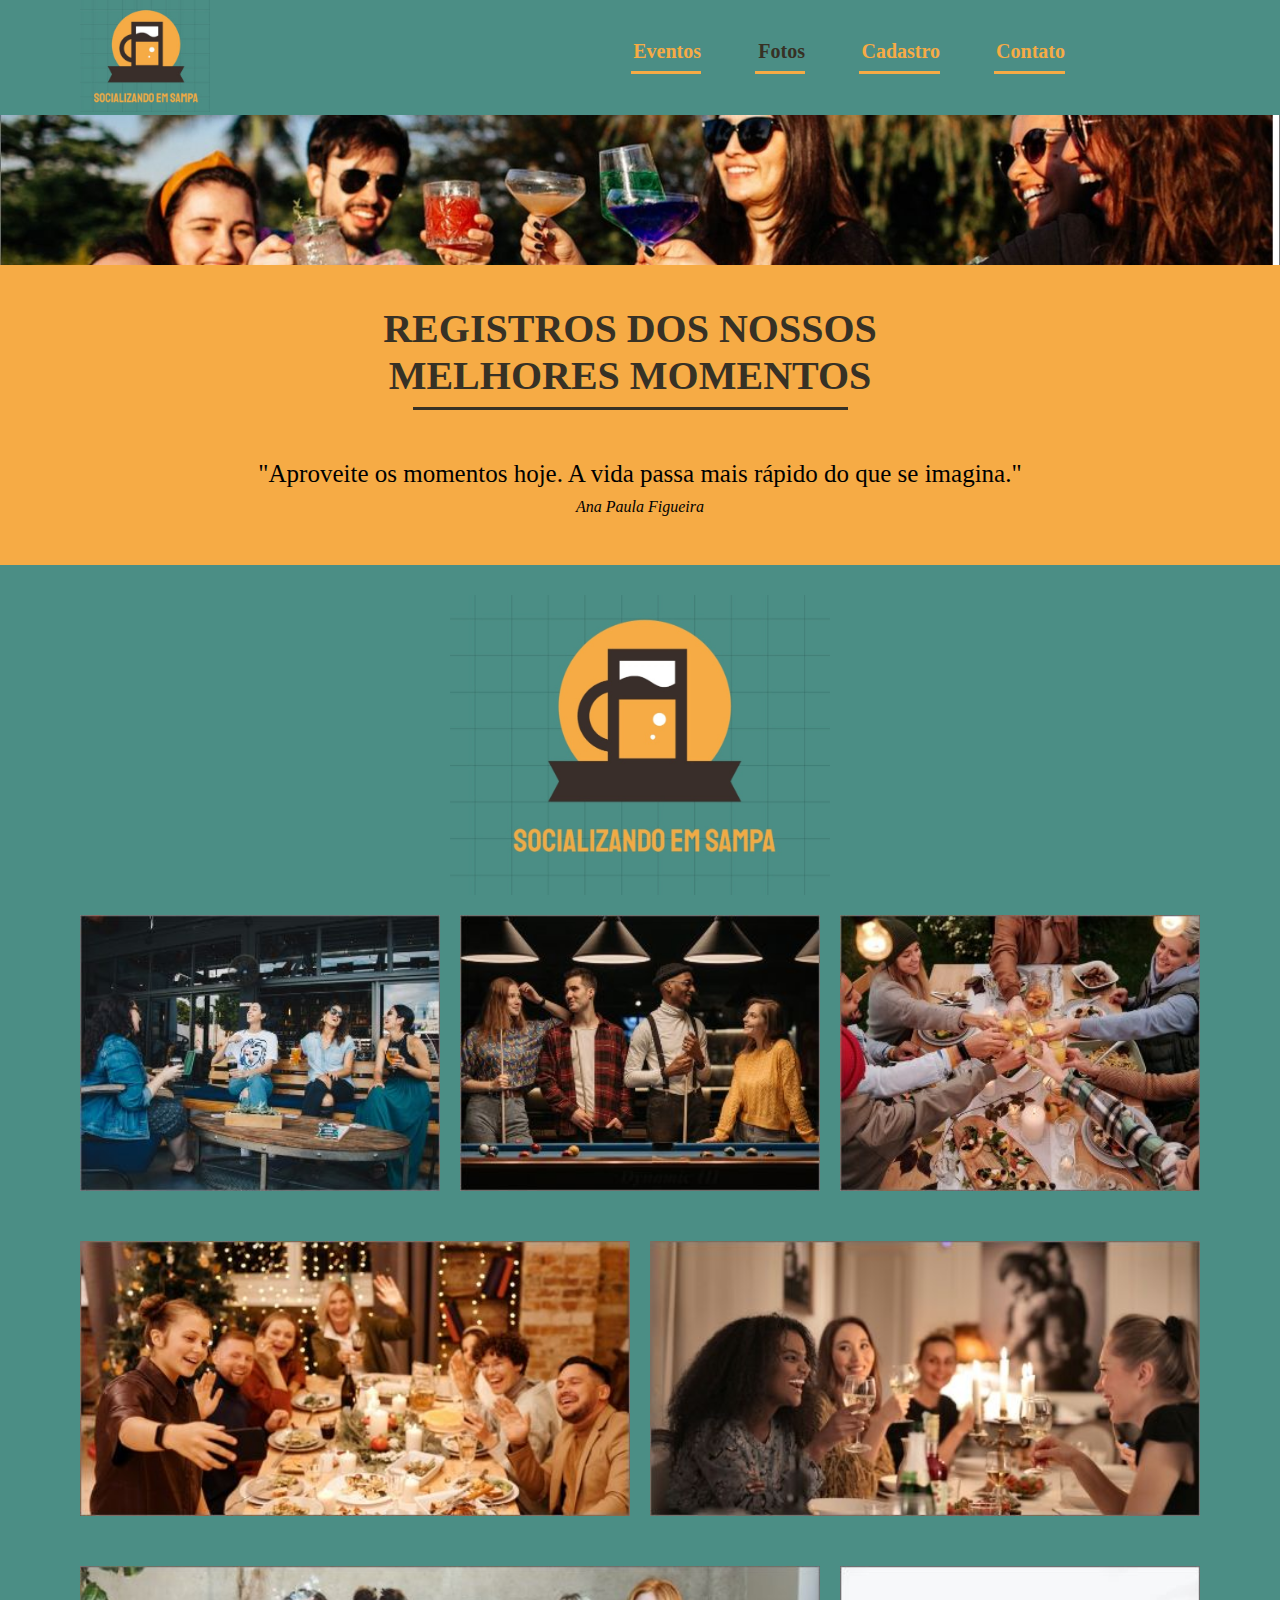
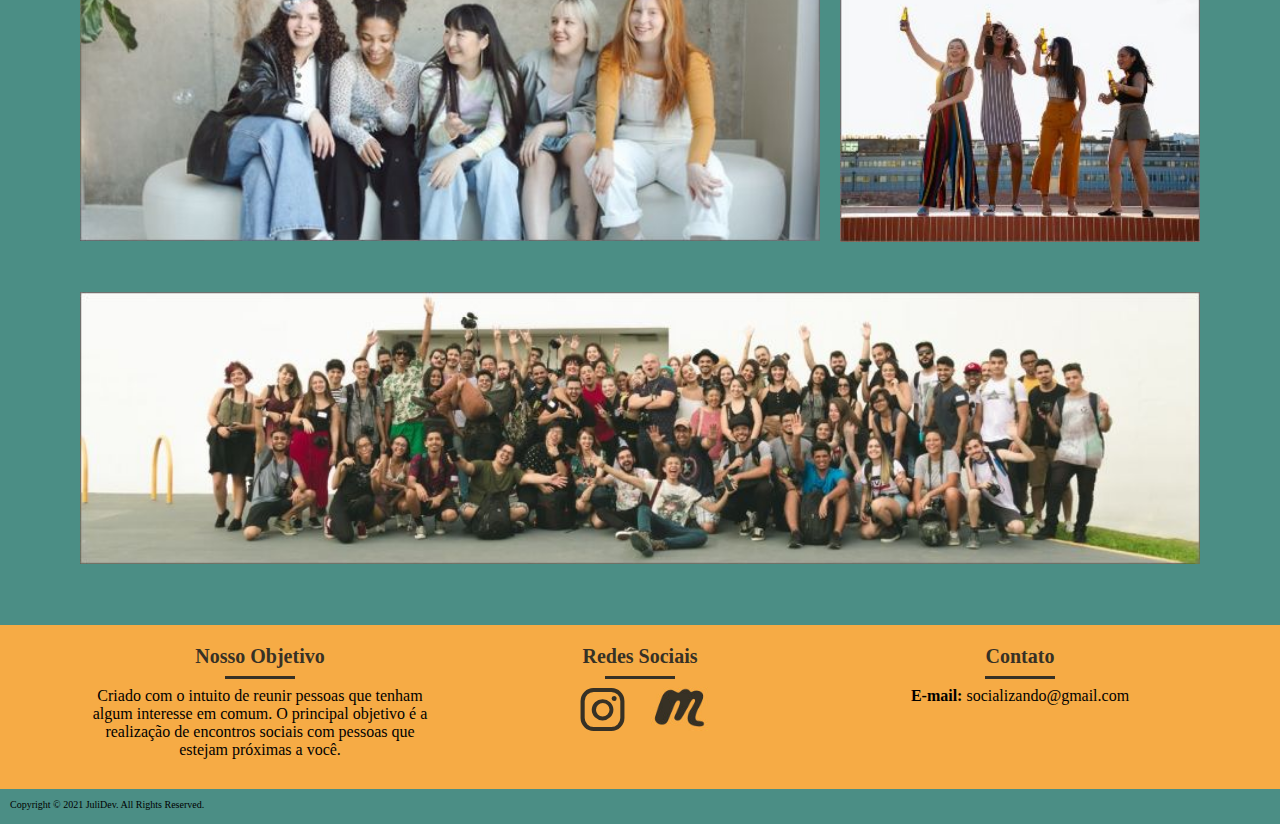
<file: fotos.html>
<!DOCTYPE html>
<html lang="pt-br">

<head>
    <meta charset="UTF-8">
    <meta http-equiv="X-UA-Compatible" content="IE=edge">
    <meta name="viewport" content="width=device-width, initial-scale=1.0">
    <meta name="description" content="Grupo social para novas amizades, encontros, passeios, novos amigos, networking e diversão em São Paulo para quem não tem companhia">
    <meta property="og:type" content="website"/>
    <meta property="og:title" content="Grupo social para novas amizades, encontros, passeios, networking e diversão em São Paulo."/>
    <meta property="og:description" content="Grupo social para novas amizades, encontros, passeios, networking e diversão em São Paulo."/>
    <meta property="og:url" content="https://julidevgithub.github.io/socializando/"/>
    <meta property="og:image" content="https://julidevgithub.github.io/socializando/img/logo-raw.jpg"/>
    <meta http-equiv="X-UA-Compatible" content="IE=edge">
    <meta name="viewport" content="width=device-width, initial-scale=1.0">

    <title>Fotos: Meetup Socializando em Sampa</title>

    <link rel="shortcut icon" href="img/favicon.ico" type="image/x-icon">
    <link type="text/css" rel="stylesheet" href= "normalize.css">
    <link type="text/css" rel="stylesheet" href= "reset.css">    
    <link type="text/css" rel="stylesheet" href= "grid.css">
    <link type="text/css" rel="stylesheet" href= "style.css">
    <link type="text/css" rel="stylesheet" href= "style-foto.css">
    <link type="text/css" rel="stylesheet" href= "responsivo.css"><!--vir por ultimo-->

    <script>document.documentElement.classList.add("js");</script> <!--JAVASCRIPT-->
</head>

<body>
<!--HEAD---->
    <header class="header"> <!--cabeçalho-->   
        <div class="container">  
            <a href="index.html">        
            <img src="img/logosocial.svg" alt="logo socializando" class="logosocial grid-3"></a>  
            <nav class="menu grid-9">      
                <ul> 
                    <li><a href="eventos.html" class="headevento">Eventos</a></li>
                    <li><a href="fotos.html" class="headfotos menu-ativo">Fotos</a></li>
                    <li><a href="cadastro.html"class="headcadastro">Cadastro</a></li>
                    <li><a href="contato.html" class="headcontato">Contato</a></li>            
                </ul>    
            </nav>
        </div>
    </header> 

<!--QUADRO FOTO 1-->
<section class="foto-01">
</section>

<!--QUOTE INICIO-->
<main class="momento">
    <section class="container momento-inicio">
        <h1 class="grid-12 titulo-momento">REGISTROS DOS NOSSOS<br>MELHORES MOMENTOS</h1> 
        
        <blockquote class="quote-foto">
            <p>"Aproveite os momentos hoje. A vida passa mais rápido do que se imagina."</p>
            <cite>Ana Paula Figueira</cite>
        </blockquote>
    </section>
</main>

<section class="pics">
    <div class="container">
        <img src="img/logo-raw.jpg" alt="logo-grande" class="logo-grande"> 
    </div>   

    <div class="container pic-foto">
        <img src="img/pic2.jpg" alt="pic-2" class="grid-4">
        <img src="img/pic3.jpg" alt="pic-3" class="grid-4">
        <img src="img/pic4.jpg" alt="pic-4" class="grid-4">
        <img src="img/pic5.jpg" alt="pic-5" class="grid-6">
        <img src="img/pic6.jpg" alt="pic-6" class="grid-6">
        <img src="img/pic7.jpg" alt="pic-7" class="grid-8">
        <img src="img/pic8.jpg" alt="pic-8" class="grid-4">
        <img src="img/pic9.jpg" alt="pic-9" class="grid-12 ultima">
    </div> 

</section>

<!--FOOTER-->
<footer>
    <div class="footer">
        <div class="container">
            <div class="grid-4 objetivo" >    
                <h3>Nosso Objetivo</h3>
                <p>Criado com o intuito de reunir pessoas que tenham algum interesse em comum.
                O principal objetivo é a realização de encontros sociais com pessoas que estejam próximas a você. </p>
            </div>

            <div class="grid-4 redes">
                 <h3>Redes Sociais</h3>
                 <ul>
                    <li><a href="https://www.instagram.com/explore/tags/socializandoemsampa/" target="_blank"><img src="img/insta-ico.svg" alt="instagram" class="insta-ico"></a></li>
                    <li><a href="https://www.meetup.com/pt-BR/SocializandoEmSampa/" target="_blank"><img src="img/meetup-ico.jpg" alt="meetup" class="meet-ico"></a></li> 
                </ul>
            </div>

            <div class="grid-4 contato">
                <h3>Contato</h3>
                <p><b>E-mail:</b> socializando@gmail.com</p>
            </div>
        </div>
   </div>    
</footer>

    <div class="copyright ">
        <div>
            <p class="grid-16">Copyright © 2021 JuliDev. All Rights Reserved.</p>
        </div>
    </div>   

</body>
</html>
</file>
<file: grid.css>
*, *:before, *:after {
  -webkit-box-sizing: border-box; 
  -moz-box-sizing: border-box; 
  box-sizing: border-box;
}

.container {
	width: 1140px;
	margin: 0 auto;
	padding: 0px ;
	position: relative;
}

.container:after, .container:before {
	content: " ";
	display: table;
}

.container:after {
	clear: both;
}

.grid-1, .grid-2, .grid-3, .grid-4, .grid-5, .grid-6, .grid-7, .grid-8, .grid-9, .grid-10, .grid-11, .grid-12 {
	float: left;
	margin-left: 10px;
	margin-right: 10px;
}

.grid-1 	{width: 75px;}   /* conta = 1140px / n. coluna 12 = 95px, X quantas colunas 1 - margim de 20px */
.grid-2 	{width: 170px;}
.grid-3		{width: 265px;}
.grid-4		{width: 360px;}
.grid-5 	{width: 455px;}
.grid-6 	{width: 550px;}
.grid-7 	{width: 645px;}
.grid-8 	{width: 740px;}
.grid-9 	{width: 835px;}
.grid-10 	{width: 930px;}
.grid-11 	{width: 1025px;}
.grid-12 	{width: 1120px;}


@media only screen and (min-width: 992px) and (max-width: 1200px) {
.container {
	width: 972px;  /* -20px do min-width */
}
.grid-1		{width: 61px;}
.grid-2		{width: 142px;}
.grid-3		{width: 223px;}
.grid-4		{width: 304px;}
.grid-5		{width: 385px;}
.grid-6		{width: 466px;}
.grid-7		{width: 547px;}
.grid-8		{width: 628px;}
.grid-9		{width: 709px;}
.grid-10	{width: 790px;}
.grid-11	{width: 871px;}
.grid-12	{width: 952px;}
}


@media only screen and (min-width: 768px) and (max-width: 991px) {
	.container {
		width: 744px;   /* era para ser 748, mas arredondei para 744px */
}	
	.grid-1		{width: 42px;}
	.grid-2		{width: 104px;}
	.grid-3		{width: 166px;}
	.grid-4		{width: 228px;}
	.grid-5		{width: 290px;}
	.grid-6		{width: 352px;}
	.grid-7		{width: 414px;}
	.grid-8		{width: 476px;}
	.grid-9		{width: 538px;}
	.grid-10	{width: 600px;}
	.grid-11	{width: 662px;}
	.grid-12	{width: 724px;}	
}


@media only screen and (max-width: 767px) {
.container {
	width: 300px;
}
.grid-1, .grid-2, .grid-3, .grid-4, .grid-5, .grid-6, .grid-7, .grid-8, .grid-9, .grid-10, .grid-11, .grid-12 {
	width: 300px;
	margin: 0 0 20px 0;
	float: none;
}

}
</file>
<file: style.css>
/*CONFIGURAÇÃO GERAL*/
img{display: block;
    max-width: 100%;}

body{
    font-family: Cambria, Cochin, Georgia, Times, 'Times New Roman', serif;}

.menu .menu-ativo{
    color: #373125;}

.verde{color: #373125;
    font-weight: bolder;
    
}

/*HEADER*/
.header{
    position:fixed; /*fixar na parte superior*/
    top: 0; /*posição 0 na parte superior*/
    background-color:#4B8E85;
    width: 100%;
    height: 115px;
    z-index: 10;}

.logosocial{
    width: 130px ;}

.menu ul li{
    display:inline-block;
    font-size: 20px;
    padding-left: 50px;}

.menu {
   text-align: right;
   padding-top: 40px;}

.headevento, .headfotos, .headcadastro, .headcontato{
color: #F6AB45;   
font-weight: bolder;}

.headevento:hover, .headfotos:hover, .headcadastro:hover,.headcontato:hover{
    color: #373125;}

.headevento:after{
    content: "";
    display: block;
    width: 70px;
    height: 3px;
    background-color: #F6AB45; 
    margin: 8px auto;}

.headfotos:after{
    content: "";
    display: block;
    width: 50px;
    height: 3px;
    background-color: #F6AB45; 
    margin: 8px auto;}

.headcadastro:after{
    content: "";
    display: block;
    width: 81px;
    height: 3px;
    background-color: #F6AB45; 
    margin: 8px auto;}

.headcontato:after{
    content: "";
    display: block;
    width: 71px;
    height: 3px;
    background-color: #F6AB45; 
    margin: 8px auto;}

/*FOTO INTRODUÇÃO*/
.foto-introducao {
    background: url(img/img1.jpg) center no-repeat;
    background-size: cover;
    max-width: 100%;
    height: 296px;
    display: block;
    margin-top: 115px;}
     
/*INTRODUÇÃO*/
.introducao{
    background-color: #F6AB45;
    width: 100%;
    height: 100%px;}

h1{
    color: #373125;
    font-weight: bolder;
    text-transform: uppercase;
    font-size: 40px;
    text-align: center;
    margin-top: 40px;}

h1:hover{
    color:#4B8E85 ;}

h1:after{
    content: "";
    display: block;
    width: 648px;
    height: 3px;
    background-color: #373125; 
    margin: 8px auto 40px;}

.sobre p{
    font-size: 25px;
    line-height: 30px;}

.final{
    margin-bottom: 50px;}

.fotos2e3{
    margin: 40px 0 40px;}

/*INFORMAÇÕES*/
.informacoes{
    background-color: #4B8E85;
    width: 100%;
    height: 100%;}

.logo-grande{
    height: 350px;
    margin: 0px auto;
    padding: 30px 0 20px;}

.info{
    margin-bottom: 70px;
    font-size: 25px;
    color: #373125;
    display: block;}

.nina1{
    margin-top: 20px;
    margin-bottom: 110px;}

.nino1{
    text-align: right;
    float: right; }

.nino2{
    float: left;}

.nina2{
    text-align: right;
    float: right; }

.nina3{
    float: left;}

.nina4{
    text-align: right;
    float: right; }

.nina3ico,.nina4ico{
    width: 53px;}

.groupico{
    width: 180px;}

.turma img{  /*para pegar o item, as vezes, tem q especicicar +++*/ 
margin: 10px auto 0px;}

span{
    color:#F6AB45;}

/*FOTO RODAPÉ*/  
.foto-rodape {
    background: url(img/img4.jpg) center no-repeat;
    background-size: cover;
    max-width: 100%;
    height: 290px;
    display: block;}    
    
/*FOOTER*/ 
.footer{
    background-color: #F6AB45;
    width: 100%;
    height: 100%;}

.objetivo h3, .redes h3, .contato h3 {
    font-size: 20px;
    font-weight: bolder;
    color:#373125 ;
    text-align: center;
    margin-top: 20px;}

.objetivo h3:after,.redes h3:after,.contato h3:after {
    content: "";
    display: block;
    width: 70px;
    height: 3px;
    background-color: #373125; 
    margin: 8px auto;}

.meet-ico{
    width: 70px;
    margin-left: 15px; }

.insta-ico{
    width: 45px;
    margin-left: 120px; }

.redes ul li{
    display: inline-block ;}
    
.objetivo p, .contato p {
    text-align: center;}

.objetivo p{
    margin-bottom: 30px;}

/*COPYRIGHT*/ 
.copyright{
    background-color:#4B8E85 ;
    width: 100%;
    height: 35px;
    padding: 10px 0 0 10px;
    font-size: 10px;
}
</file>
<file: responsivo.css>
/*------------------Estilo para TELA GRANDE----------------------------*/
@media only screen and (min-width: 992px) and (max-width: 1200px){

/*INDEX: INTRODUÇÃO  TELA GRANDE*/
h1{
    margin-top: 40px;}

/*INDEX: INFORMAÇÕES - VERDE - TELA GRANDE*/
.turma{
    font-size: 25px;}

.amigos p{
    font-size: 25px; }

/*INDEX: FOOTER - AMARELO -  TELA GRANDE*/
.footer{
    font-size: 15px;}

.insta-ico{
    margin-left: 95px; }   

/*CADASTRO -  TELA GRANDE*/   
.cad-meetup a{
margin-left: 350px;}

/*CONTATO -  TELA GRANDE*/
.cad{
   margin-left: 60px;}

}

/*------------------Estilo para TELA MÉDIA----------------------------*/
@media only screen and (min-width: 768px) and (max-width: 991px){

/*INDEX: INTRODUÇÃO - TELA MÉDIA*/
h1{
    font-size: 35px;
    margin-top: 40px;}

h1:after{
    width: 585px;
    margin: 8px auto 40px;}


/*INDEX: INFORMAÇÕES - VERDE - TELA MÉDIA*/
.info{
    margin-bottom: 50px;}

.logo-grande{
    height: 300px;}

.nina1{
    margin-bottom: 90px;}      

.nina3ico,.nina4ico{
    width: 30px;}

.groupico{
    width: 120px;}

/*INDEX: FOOTER - AMARELO - TELA MÉDIA*/
.objetivo h3, .redes h3, .contato h3 {
    font-size: 19px; }

.objetivo p, .contato p{
    font-size: 13px;}

.insta-ico{
    margin-left: 55px; }

/*EVENTOS TABELA - VERDE - TELA MÉDIA*/
.rTable tbody td:nth-child(2){
    padding-left: 10px;
    padding-right: 10px;  }

.rTable tbody td:nth-child(1){
    font-size: 15px;  }

.texto-evento p{
    font-size: 25px; }

.final{
    margin-bottom: 50px;
}

/*CADASTRO - AMARELO - TELA MÉDIA*/
.texto-cadastro img{
    margin: 0 auto;}

.cad-meetup a{
    margin-left: 290px;}


/*CONTATO -  TELA MÉDIA*/
.cad{
    margin-left: 20px;}

.formulario input{
    width: 300px; }
    
#texto-mensagem{
    width: 300px;}


}
/*------------------Estilo para TELA PEQUENA----------------------------*/
@media only screen and (max-width: 767px) {

/*INDEX: HEADER*/
.header{
    position: relative;
	padding-bottom: 0px;
    height: 330px    }

.logosocial{
    width: 210px ;}

.header img{
    margin: 0px auto;}

.menu{
    display: block;
    padding-top: 10px;
    padding-left: 30px; }

.menu ul li{ 
		width: 100px;
		display: block;
		float: left;
        margin: 10px;
        border: 3px solid #F6AB45;
        padding: 6px;
        text-align: center;
        font-size: 18px;  }

.headevento:after, .headcontato:after, .headfotos:after,.headcadastro:after{
    display: none; }

/*INDEX:FOTO INTRODUÇÃO*/
.foto-introducao {
    margin-top: 0px;}

/*INDEX: TITULO INTRODUÇÃO - AMARELO - TELA PQ*/ 	 
h1{
    font-size: 25px;
    padding-top: 40px; }

 h1:after{
    width: 200px;
    margin: 8px auto 40px;}

.sobre p{
    font-size: 18px;
    line-height: 25px ; }

.fotos2e3{
    margin: 40px 0 20px;}

/*INDEX: INfORMAÇÃO - VERDE - TELA PQ*/ 
.logo-grande{
    height: 280px;}

.info{
    font-size: 18px;
    display: block;
    margin-bottom: 30px;
    text-align: center;   }
    
.nina1ico, .nino1ico, .nino2ico{
    width: 70px;
    display: block;
    margin: 0 auto;}

.nino1ico, .nina3ico, .nina4ico{
    display: none;}

.nina2ico{
    display: block;
    width: 70px;
    margin: 40px auto -30px; }

.nina1 p{
    margin-bottom: 50px; }

.turma p{
    margin-bottom: 50px; }
   
/*INDEX: FOOTER - AMARELO - TELA PQ*/ 
.objetivo h3, .redes h3, .contato h3 {
    font-size: 18px; 
    margin-top: 35px;  }

.objetivo p, .contato p{
    font-size: 12px;}
    
.insta-ico{
    margin-left: 91px; }

.turma{
    padding: 0 30px 0 30px;}

.contato p{
    margin-bottom: 40px;}

/*FOTOS TITULO: AMARELO TELA PQ*/ 
.foto-01 {
    margin-top: 0px;}     

.titulo-momento{
    margin: 0px auto 10px;}

.titulo-momento:after{
    width: 200px;  }

.quote-foto p{
    font-size: 20px;   }

/*FOTOS PICS: VERDE TELA PQ*/    
.pic-foto img{
    margin-bottom: 25px;}

.pic-foto .ultima{
    margin-bottom: 60px;}

/*EVENTOS TITULO AMARELO - TELA PQ*/ 
.evento-01 {
    margin-top: 0px;}

.cafe{
    margin: 0 auto 25px; }

.confirme{
    margin-bottom: 50px;}

/*EVENTOS TABELA VERDE - TELA PQ*/ 
h2{
    font-size: 25px;}

h2:after{           
    width: 200px; } 

.rTable thead{
    display:none;}

.rTable tbody td{
    display:block; 
    flex-direction:column }

.rTable th , .rTable td{
    padding-top: 2px;
    font-size: 15px;   }

.titulo-evento:after{
    width: 200px;  }

.texto-evento p{
    font-size: 18px;}

.rTable tbody td:first-child{
    font-weight: bold;
    margin-top: 8px;  }
  
.rTable tbody td:nth-child(3){
    margin-bottom: 8px;  }

/*CADASTRO - AMARELO - TELA PQ*/
.cadastro-foto{
    margin-top: 0px;}

.titulo-cadastro:after{
    width: 200px; }

.inicio-cadastro img{
    margin: 0 auto;}

.cad-meetup a{
    margin-left: 0px;}

.inicio-cadastro p{
    text-align: center;
    font-size: 20px;}

.cad-meetup p{
    padding: 0 0px 30px;
    font-size: 20px; }
  
/*CONTATO -  TELA PQ*/
.contato-foto{
    margin-top: 0px;}

.texto-contato{
    font-size: 20px;  }

.cad{
    margin-left: 0px;
margin-top: -20px;}

.formulario input{
    width: 300px; }

.formulario label{
    font-size: 18px; }
    
#texto-mensagem{
    width: 300px;}


}
</file>
<file: style-cadastro.css>
/*CONFIGURAÇÃO GERAL*/

.cadastro-foto{
    background: url(img/pic1.jpg) center no-repeat;
    background-size: cover;
    max-width: 100%;
    height: 150px;
    display: block;
    margin-top: 115px;}

.cadastro{
    background-color: #F6AB45;
    width: 100%;
    height: 100%;
    padding-bottom: 30px;}

.titulo-cadastro:after{
    width: 365px; }

.texto-cadastro{
    font-size: 25px; }

.texto-cadastro img{
    width: 45px;}

.texto-cadastro p{
    margin-bottom: 30px;}


/*AREA VERDE*/
.verde-cadastro{
    background-color:#4B8E85 ;
    width: 100%;
    height: 100%;
    padding-bottom: 50px; }

h2{
    font-size: 35px;
    font-weight: bolder;
    text-align: center;
    color:#373125}

h2:hover{
    color:#F6AB45 ;}

h2:after{
    content: "";
    display: block;
    width: 370px;
    height: 3px;
    background-color: #373125; 
    margin: 8px auto 30px;}

.cad-meetup p{
    font-size: 25px;
    color:#373125;
    padding: 0 200px 40px;  }

.cad-meetup img{
    margin: 0 auto;
    width: 200px;}

.cad-meetup a{
    margin-left: 440px;}
</file>
<file: style-contato.css>
/*CONFIGURAÇÃO GERAL*/

.contato-foto{
    background: url(img/pic1.jpg) center no-repeat;
    background-size: cover;
    max-width: 100%;
    height: 150px;
    display: block;
    margin-top: 115px;}

.contato-inicio{
    background-color: #4B8E85;
    width: 100%;
    height: 100%;
    padding-bottom: 50px;}

.amarelo{
    font-weight: bolder;
    color: #F6AB45;    }

h1:hover{
    color:#F6AB45 ;}
    
.texto-contato{
    font-size: 25px; 
    margin-top: 30px;}

 /*FORMULÁRIO*/   
.formulario label{
    display:block;
    padding-top: 10px; 
    font-size: 20px; 
    font-weight: bolder ; }

.formulario input{
    display: block;
    width: 350px;
    height: 37px; 
    border-radius: 15px; 
    border: 3px solid #373125; 
    background-color:#F6AB45 ;
    padding-left: 10px; }

.formulario button{
    display: block;
    margin-top: 30px;
    margin-left: 15px;
    width: 90px;
    font-size: 18px;
    font-weight: bolder; 
    border-radius: 15px;
    border: 3px solid #373125; 
    background-color:#F6AB45 ; }   

#texto-mensagem{
    border-radius: 15px; 
    border: 3px solid #373125; 
    background-color:#F6AB45 ;
    padding-left: 10px;}

.cad{
    margin-top: 40px;
    margin-left: 90px;}

/*FOTO RODAPÉ*/  
.contato-rodape {
    background: url(img/img4.jpg) center no-repeat;
    background-size: cover;
    max-width: 100%;
    height: 290px;
    display: block;}
</file>
<file: style-evento.css>
/*CONFIGURAÇÃO GERAL*/

.evento-01 {
    background: url(img/pic1.jpg) center no-repeat;
    background-size: cover;
    max-width: 100%;
    height: 150px;
    display: block;
    margin-top: 115px;}

.eventos{
    background-color: #F6AB45;
    width: 100%;
    height: 100%;}
                      
.titulo-evento:after{
    width: 545px;  }

.texto-evento p{
    font-size: 25px;
    color:#373125 }

.cafe{
    width: 170px;
    margin-right: 25px; 
    margin-bottom: 50px;}

.logopq{
    margin: -20px auto 20px;
    width: 250px   }

h2{
    font-size: 35px;
    font-weight: bolder;
    text-align: center;
    color:#373125}

h2:hover{
    color:#F6AB45 ;}

h2:after{
    content: "";
    display: block;
    width: 545px;
    height: 3px;
    background-color: #373125; 
    margin: 8px auto 30px;}

.tabela{
    background-color:#4B8E85 ;
    width: 100%;
    height: 100%;
    padding-bottom: 50px; }

.rTable{
    width: 100%;
    text-align: center;
    color:#373125}

.rTable thead{
    background:#373125; 
    font-weight: bold; 
    color:white;
    text-transform: uppercase;}

.rTable tbody tr:nth-child(1n){
    background:  #F6AB45;}

.rTable tbody tr:nth-child(2n){
    background: #4B8E85;    }

.rTable th , .rTable td{
    padding: 6px 0 6px 0 ;}
</file>
<file: style-foto.css>
/*CONFIGURAÇÃO GERAL*/
.foto-01 {
    background: url(img/pic1.jpg) center no-repeat;
    background-size: cover;
    max-width: 100%;
    height: 150px;
    display: block;
    margin-top: 115px;}

.momento{
    background-color: #F6AB45;
    width: 100%;
    height: 300px;}

.titulo-momento{
    margin: 40px auto 10px;}

.titulo-momento:after{
    width: 435px;  }

.quote-foto{
    text-align: center;}

.quote-foto p{
    font-size: 25px;
    padding-bottom: 10px;}

.pics{
    background-color:#4B8E85 ;
    width: 100%;
    height: 1660px ;  }
    
.pic-foto img{
    margin-bottom: 50px;}
</file>
